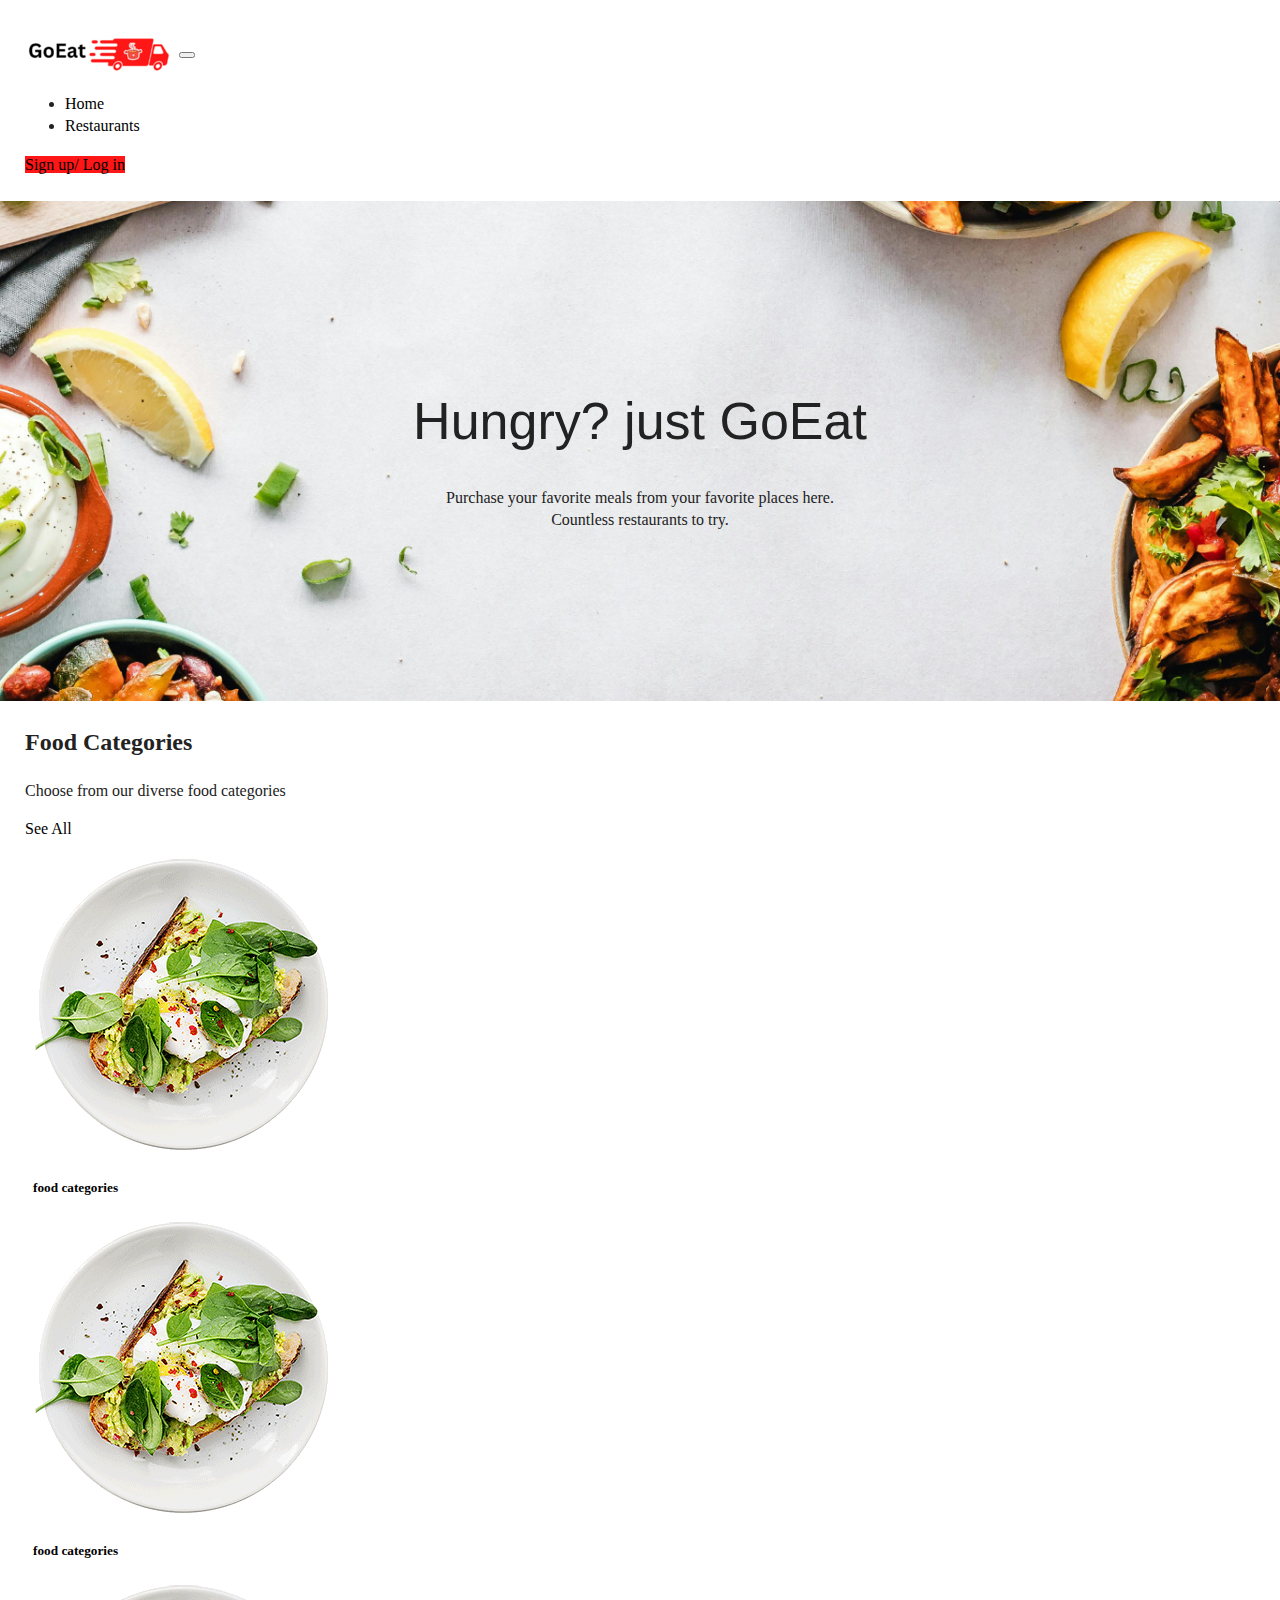
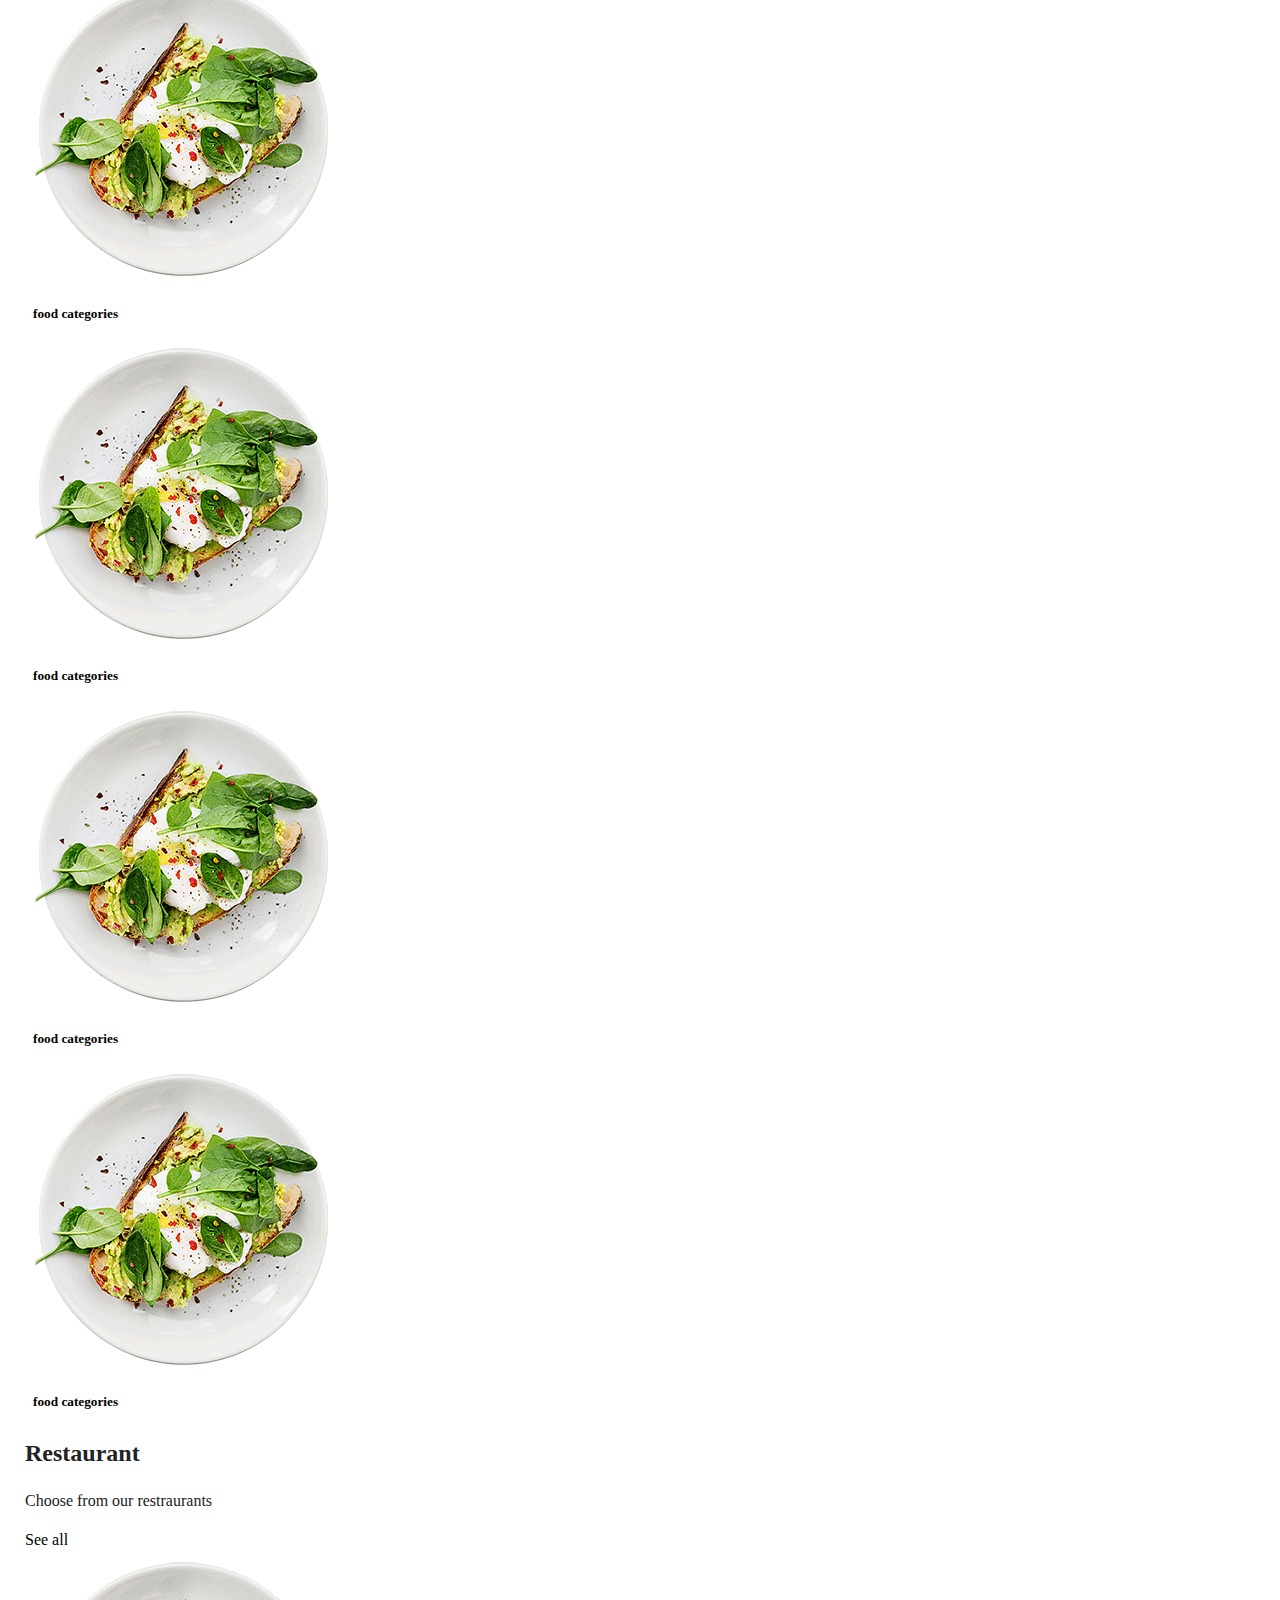
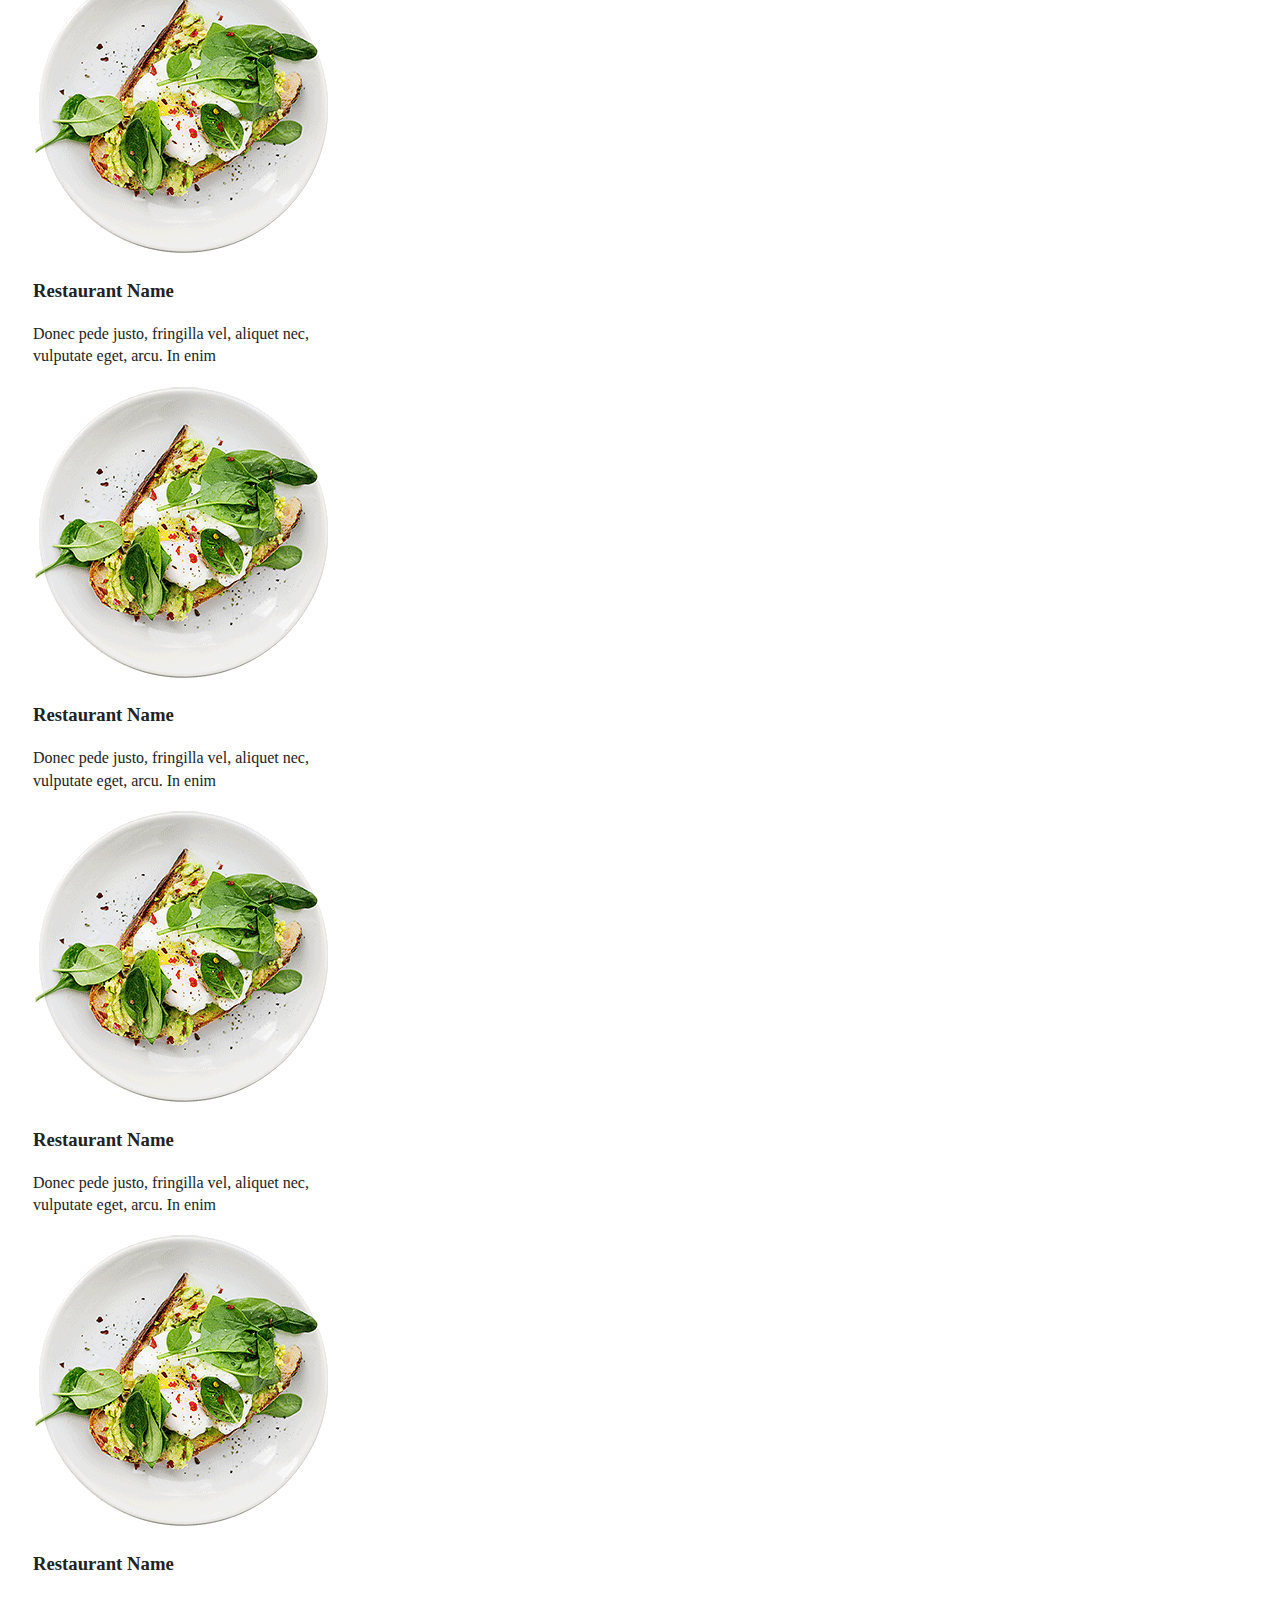
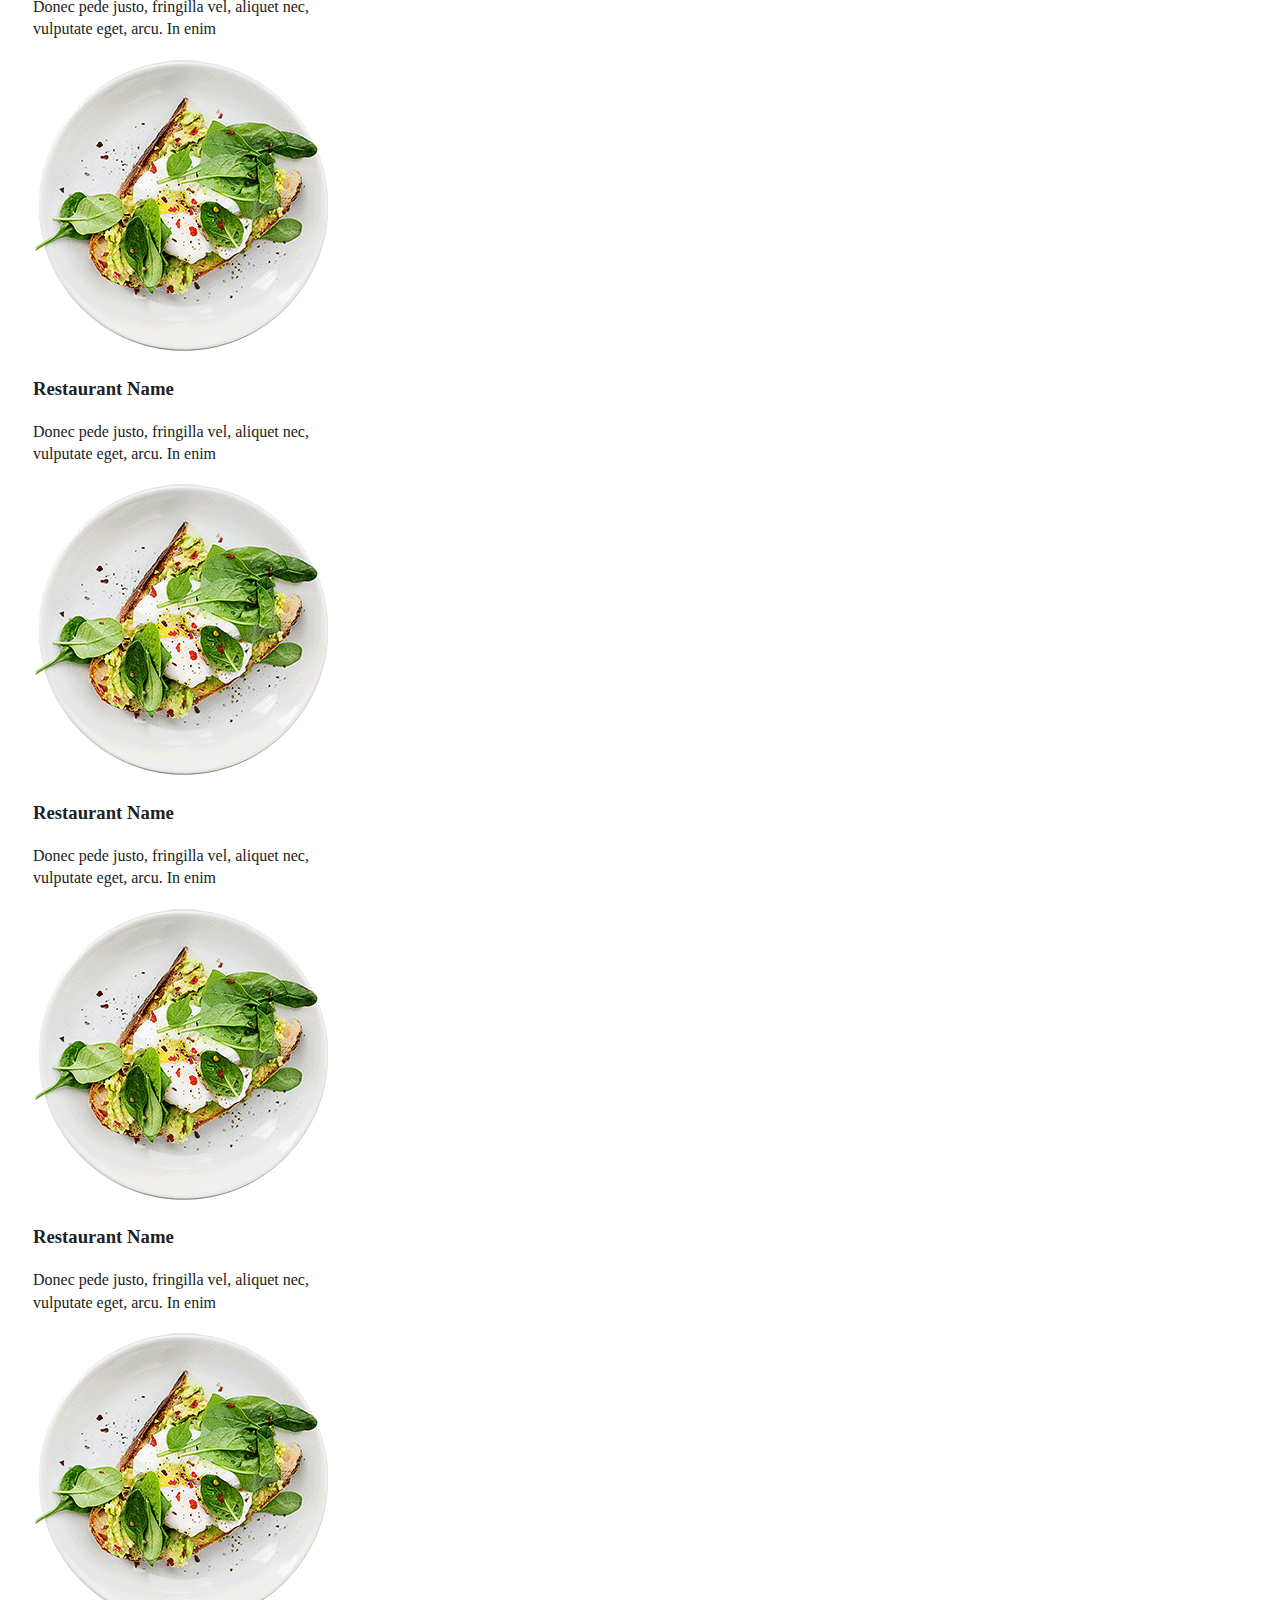
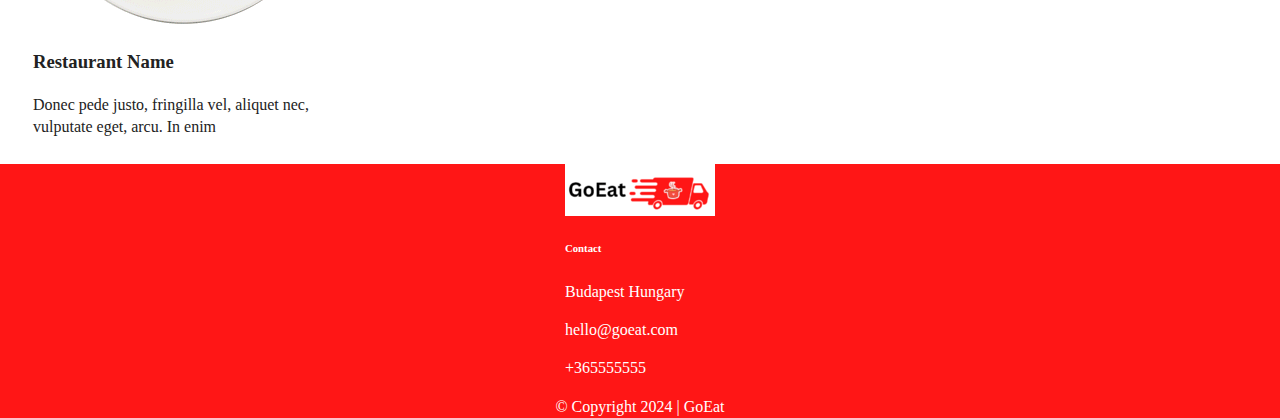
<file: index.html>
<!DOCTYPE html>
<html lang="en">

<head>
  <meta charset="utf-8" />
  <meta name="viewport" content="width=device-width, initial-scale=1" />
  <link href="https://cdn.jsdelivr.net/npm/bootstrap@5.0.2/dist/css/bootstrap.min.css" rel="stylesheet"
    integrity="sha384-EVSTQN3/azprG1Anm3QDgpJLIm9Nao0Yz1ztcQTwFspd3yD65VohhpuuCOmLASjC" crossorigin="anonymous" />
  <title>GoEat</title>
  <link rel="stylesheet" href="https://use.fontawesome.com/releases/v5.5.0/css/all.css"
    integrity="sha384-B4dIYHKNBt8Bc12p+WXckhzcICo0wtJAoU8YZTY5qE0Id1GSseTk6S+L3BlXeVIU" crossorigin="anonymous" />
  <link rel="stylesheet" href="css/normalize.css" />
  <link rel="stylesheet" href="css/main.css" />
</head>

<body>
  <header>
    <div class="content-wrapper">
      <nav class="navbar fixed-top navbar-expand-lg  navbar-expand-md navbar-light bg-white">
        <div class="container-fluid">
          <a class="navbar-brand col-lg-4" href="index.html"><img src="img/goEatLogo.png" alt="goeat logo" /></a>
          
          <button class="navbar-toggler" type="button" data-toggle="collapse" data-target="#navbarSupportedContent"
            aria-controls="navbarSupportedContent" aria-expanded="false" aria-label="Toggle navigation">
            <span class="navbar-toggler-icon"></span>
          </button>

          <div class="collapse navbar-collapse justify-content-between" id="navbarSupportedContent">

            <ul class="navbar-nav col-lg-4">
              <li class="nav-item active">
                <a class="nav-link" href="index.html">Home</a>
              </li>
              <li class="nav-item">
                <a class="nav-link" href="restaurant-list.html">Restaurants</a>
              </li>
            </ul>
            <div class="nav-item justify-content-between">
              <a href="shopping-cart.html" style="color: grey;"> <i class="fa fa-shopping-cart fa-lg"></i></a>
              <a class="btn btn-danger login-button ml-3" href="login.html">Sign up/ Log in</a>
            </div>
          </div>
        </div>
      </nav>
    </div>
  </header>

  <main>
    <section class="hero-area">
      <div class="content-wrapper">
        <h1>Hungry? just GoEat</h1>
        <p style="text-align: center;">Purchase your favorite meals from your favorite places here. <br> Countless
          restaurants to try.</p>
      </div>
    </section>

    <section class="categories">
      <div class="content-wrapper">
        <h2>Food Categories</h2>
        <p>Choose from our diverse food categories</p>
        <p><a href="categories.html">See All</a></p>

        <div class="card-deck container">
          <div class="row">

            <div class="card col-lg-4" style="width: 10rem;">
              <a href="categories-product.html" style="color: black;"> <img
                  src=" img/5f890629d3bcf7f61684affb_food-3.png" alt="" class="card-img-top" />
                <div class="card-body">
                  <h5 class="card-title text-center">food categories</h5>
                </div>
              </a>
            </div>

            <div class="card col-lg-4" style="width: 10rem;">
              <a href="categories-product.html" style="color: black;"> <img
                  src=" img/5f890629d3bcf7f61684affb_food-3.png" alt="food" class="card-img-top" />
                <div class="card-body">
                  <h5 class="card-title text-center">food categories</h5>
                </div>
              </a>
            </div>

            <div class="card col-lg-4" style="width: 10rem;">
              <a href="categories-product.html" style="color: black;"> <img
                  src=" img/5f890629d3bcf7f61684affb_food-3.png" alt="food" class="card-img-top" />
                <div class="card-body">
                  <h5 class="card-title text-center">food categories</h5>
                </div>
              </a>
            </div>

            <div class="card col-lg-4" style="width: 10rem;">
              <a href="categories-product.html" style="color: black;"> <img
                  src=" img/5f890629d3bcf7f61684affb_food-3.png" alt="food" class="card-img-top" />
                <div class="card-body">
                  <h5 class="card-title text-center">food categories</h5>
                </div>
              </a>
            </div>

            <div class="card col-lg-4" style="width: 10rem;">
              <a href="categories-product.html" style="color: black;"> <img
                  src=" img/5f890629d3bcf7f61684affb_food-3.png" alt="food" class="card-img-top" />
                <div class="card-body">
                  <h5 class="card-title text-center">food categories</h5>
                </div>
              </a>
            </div>

            <div class="card col-lg-4" style="width: 10rem;">
              <a href="categories-product.html" style="color: black;"> <img
                  src=" img/5f890629d3bcf7f61684affb_food-3.png" alt="food" class="card-img-top" />
                <div class="card-body">
                  <h5 class="card-title text-center">food categories</h5>
                </div>
              </a>
            </div>

          </div>
        </div>
      </div>
      </div>
    </section>

    <section class="restaurants">
      <div class="content-wrapper">
        <h2>Restaurant</h2>
        <p>Choose from our restraurants</p>
        <a href="restaurants/restaurant-list.html">See all</a>
        <div class="card-deck container mt-3">
          <div class="row">

            <div class="card col-lg-4" style="width: 18rem;">
              <a href=""><img src="img/5f890629d3bcf7f61684affb_food-3.png" alt="" class="card-img-top" /></a>
              <div class="card-body">
                <h3 class="card-title">Restaurant Name</h3>
                <div class="d-flex flex-row justify-content-between mb-2">
                  <div class="text-danger stars mb-2">
                    <i class="fa fa-star"></i>
                    <i class="fa fa-star"></i>
                    <i class="fa fa-star"></i>
                    <i class="fa fa-star"></i>
                  </div>
                  <div class="dollar-sign mb-2">
                    <i class="fa fa-dollar-sign"></i>
                    <i class="fa fa-dollar-sign"></i>
                    <i class="fa fa-dollar-sign"></i>
                    <i class="fa fa-dollar-sign"></i>
                  </div>
                </div>
                <p class="card-text restaurant-description">Donec pede justo, fringilla vel, aliquet nec, vulputate
                  eget, arcu. In enim</p>
              </div>
            </div>

            <div class="card col-lg-4" style="width: 18rem;">
              <a href=""><img src="img/5f890629d3bcf7f61684affb_food-3.png" alt="" class="card-img-top" /></a>
              <div class="card-body">
                <h3 class="card-title">Restaurant Name</h3>
                <div class="d-flex flex-row justify-content-between mb-2">
                  <div class="text-danger stars mb-2">
                    <i class="fa fa-star"></i>
                    <i class="fa fa-star"></i>
                    <i class="fa fa-star"></i>
                    <i class="fa fa-star"></i>
                  </div>
                  <div class="dollar-sign mb-2">
                    <i class="fa fa-dollar-sign"></i>
                    <i class="fa fa-dollar-sign"></i>
                    <i class="fa fa-dollar-sign"></i>
                    <i class="fa fa-dollar-sign"></i>
                  </div>
                </div>
                <p class="card-text restaurant-description">Donec pede justo, fringilla vel, aliquet nec, vulputate
                  eget, arcu. In enim</p>
              </div>
            </div>

            <div class="card col-lg-4" style="width: 18rem;">
              <a href=""><img src="img/5f890629d3bcf7f61684affb_food-3.png" alt="" class="card-img-top" /></a>
              <div class="card-body">
                <h3 class="card-title">Restaurant Name</h3>
                <div class="d-flex flex-row justify-content-between mb-2">
                  <div class="text-danger stars mb-2">
                    <i class="fa fa-star"></i>
                    <i class="fa fa-star"></i>
                    <i class="fa fa-star"></i>
                    <i class="fa fa-star"></i>
                  </div>
                  <div class="dollar-sign mb-2">
                    <i class="fa fa-dollar-sign"></i>
                    <i class="fa fa-dollar-sign"></i>
                    <i class="fa fa-dollar-sign"></i>
                    <i class="fa fa-dollar-sign"></i>
                  </div>
                </div>
                <p class="card-text restaurant-description">Donec pede justo, fringilla vel, aliquet nec, vulputate
                  eget, arcu. In enim</p>
              </div>
            </div>

            <div class="card col-lg-4" style="width: 18rem;">
              <a href=""><img src="img/5f890629d3bcf7f61684affb_food-3.png" alt="" class="card-img-top" /></a>
              <div class="card-body">
                <h3 class="card-title">Restaurant Name</h3>
                <div class="d-flex flex-row justify-content-between mb-2">
                  <div class="text-danger stars mb-2">
                    <i class="fa fa-star"></i>
                    <i class="fa fa-star"></i>
                    <i class="fa fa-star"></i>
                    <i class="fa fa-star"></i>
                  </div>
                  <div class="dollar-sign mb-2">
                    <i class="fa fa-dollar-sign"></i>
                    <i class="fa fa-dollar-sign"></i>
                    <i class="fa fa-dollar-sign"></i>
                    <i class="fa fa-dollar-sign"></i>
                  </div>
                </div>
                <p class="card-text restaurant-description">Donec pede justo, fringilla vel, aliquet nec, vulputate
                  eget, arcu. In enim</p>
              </div>
            </div>

            <div class="card col-lg-4" style="width: 18rem;">
              <a href=""><img src="img/5f890629d3bcf7f61684affb_food-3.png" alt="" class="card-img-top" /></a>
              <div class="card-body">
                <h3 class="card-title">Restaurant Name</h3>
                <div class="d-flex flex-row justify-content-between mb-2">
                  <div class="text-danger stars mb-2">
                    <i class="fa fa-star"></i>
                    <i class="fa fa-star"></i>
                    <i class="fa fa-star"></i>
                    <i class="fa fa-star"></i>
                  </div>
                  <div class="dollar-sign mb-2">
                    <i class="fa fa-dollar-sign"></i>
                    <i class="fa fa-dollar-sign"></i>
                    <i class="fa fa-dollar-sign"></i>
                    <i class="fa fa-dollar-sign"></i>
                  </div>
                </div>
                <p class="card-text restaurant-description">Donec pede justo, fringilla vel, aliquet nec, vulputate
                  eget, arcu. In enim</p>
              </div>
            </div>

            <div class="card col-lg-4" style="width: 18rem;">
              <a href=""><img src="img/5f890629d3bcf7f61684affb_food-3.png" alt="" class="card-img-top" /></a>
              <div class="card-body">
                <h3 class="card-title">Restaurant Name</h3>
                <div class="d-flex flex-row justify-content-between mb-2">
                  <div class="text-danger stars mb-2">
                    <i class="fa fa-star"></i>
                    <i class="fa fa-star"></i>
                    <i class="fa fa-star"></i>
                    <i class="fa fa-star"></i>
                  </div>
                  <div class="dollar-sign mb-2">
                    <i class="fa fa-dollar-sign"></i>
                    <i class="fa fa-dollar-sign"></i>
                    <i class="fa fa-dollar-sign"></i>
                    <i class="fa fa-dollar-sign"></i>
                  </div>
                </div>
                <p class="card-text restaurant-description">Donec pede justo, fringilla vel, aliquet nec, vulputate
                  eget, arcu. In enim</p>
              </div>
            </div>

            <div class="card col-lg-4" style="width: 18rem;">
              <a href=""><img src="img/5f890629d3bcf7f61684affb_food-3.png" alt="" class="card-img-top" /></a>
              <div class="card-body">
                <h3 class="card-title">Restaurant Name</h3>
                <div class="d-flex flex-row justify-content-between mb-2">
                  <div class="text-danger stars mb-2">
                    <i class="fa fa-star"></i>
                    <i class="fa fa-star"></i>
                    <i class="fa fa-star"></i>
                    <i class="fa fa-star"></i>
                  </div>
                  <div class="dollar-sign mb-2">
                    <i class="fa fa-dollar-sign"></i>
                    <i class="fa fa-dollar-sign"></i>
                    <i class="fa fa-dollar-sign"></i>
                    <i class="fa fa-dollar-sign"></i>
                  </div>
                </div>
                <p class="card-text restaurant-description">Donec pede justo, fringilla vel, aliquet nec, vulputate
                  eget, arcu. In enim</p>
              </div>
            </div>

            <div class="card col-lg-4" style="width: 18rem;">
              <a href=""><img src="img/5f890629d3bcf7f61684affb_food-3.png" alt="" class="card-img-top" /></a>
              <div class="card-body">
                <h3 class="card-title">Restaurant Name</h3>
                <div class="d-flex flex-row justify-content-between mb-2">
                  <div class="text-danger stars mb-2">
                    <i class="fa fa-star"></i>
                    <i class="fa fa-star"></i>
                    <i class="fa fa-star"></i>
                    <i class="fa fa-star"></i>
                  </div>
                  <div class="dollar-sign mb-2">
                    <i class="fa fa-dollar-sign"></i>
                    <i class="fa fa-dollar-sign"></i>
                    <i class="fa fa-dollar-sign"></i>
                    <i class="fa fa-dollar-sign"></i>
                  </div>
                </div>
                <p class="card-text restaurant-description">Donec pede justo, fringilla vel, aliquet nec, vulputate
                  eget, arcu. In enim</p>
              </div>
            </div>

          </div>
        </div>
      </div>
    </section>
  </main>

  <footer class="text-center text-lg-start">

    <section class="contact">
      <div class="container text-center p-4">
        <div class="row mt-3">
          <div class="mx-auto mb-4">
            <img src="img/goEatLogo.png" alt="goeat logo">
          </div>
          <div class="mx-auto mb-md-0 mb-4">
            <h6 class="text-uppercase fw-bold mb-4">Contact</h6>
            <p><i class="fas fa-home me-3"></i>Budapest Hungary</p>
            <p><i class="fas fa-envelope me-3"></i>hello@goeat.com</p>
            <p><i class="fas fa-phone me-3"></i> +365555555</p>
          </div>
        </div>
      </div>
    </section>
    <section class=" social-media mb-4">
      <a class="btn btn-outline btn-floating m-1" href="#!" role="button"><i class="fab fa-facebook-f"
          style="color: white;"></i></a>

      <a class="btn btn-outline btn-floating m-1" href="#!" role="button"><i class="fab fa-instagram"
          style="color: white;"></i></a>

      <a class="btn btn-outline btn-floating m-1" href="#!" role="button"><i class="fab fa-linkedin-in"
          style="color: white;"></i></a>
    </section>

    <div class="copyright text-center p-4">
      © Copyright 2024 | GoEat
    </div>

  </footer>

  <script src="https://code.jquery.com/jquery-3.2.1.slim.min.js"
    integrity="sha384-KJ3o2DKtIkvYIK3UENzmM7KCkRr/rE9/Qpg6aAZGJwFDMVNA/GpGFF93hXpG5KkN"
    crossorigin="anonymous"></script>
  <script src="https://cdn.jsdelivr.net/npm/popper.js@1.12.9/dist/umd/popper.min.js"
    integrity="sha384-ApNbgh9B+Y1QKtv3Rn7W3mgPxhU9K/ScQsAP7hUibX39j7fakFPskvXusvfa0b4Q"
    crossorigin="anonymous"></script>
  <script src="https://cdn.jsdelivr.net/npm/bootstrap@4.0.0/dist/js/bootstrap.min.js"
    integrity="sha384-JZR6Spejh4U02d8jOt6vLEHfe/JQGiRRSQQxSfFWpi1MquVdAyjUar5+76PVCmYl"
    crossorigin="anonymous"></script>

</body>

</html>
</file>
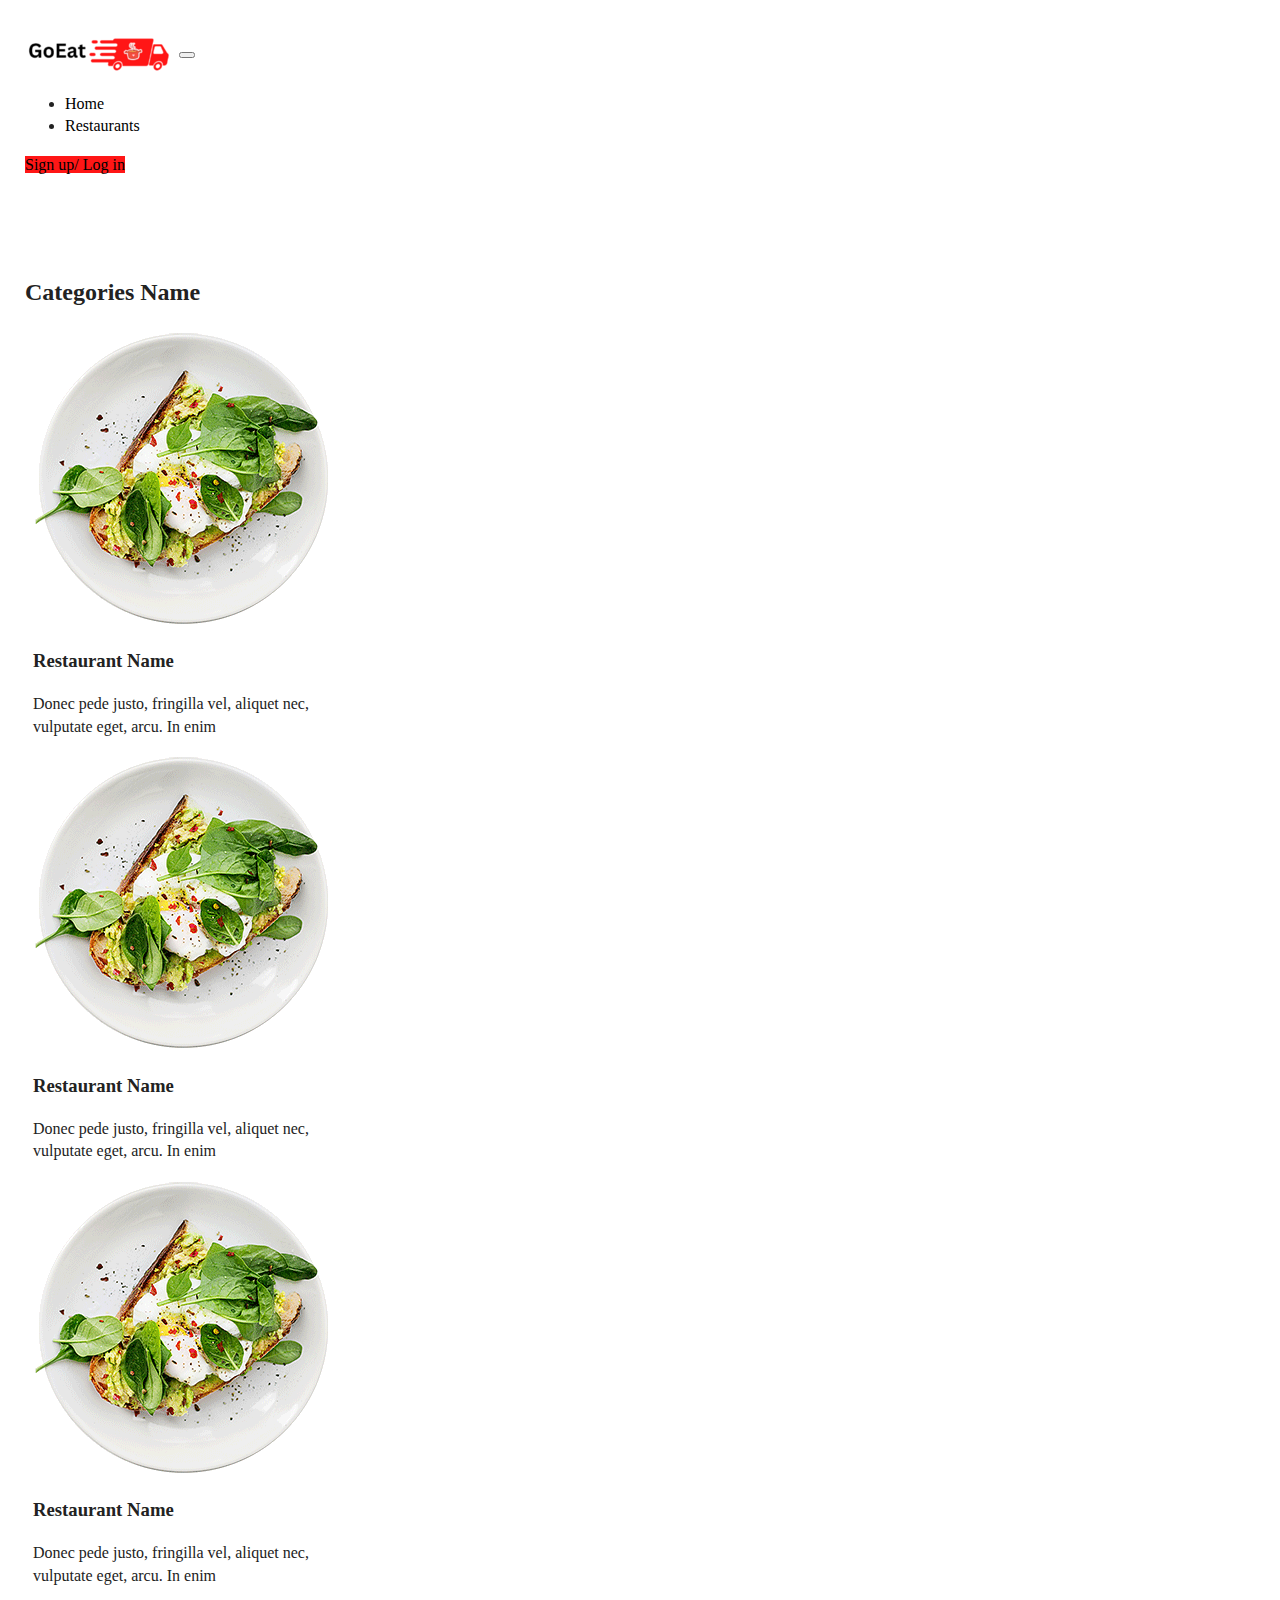
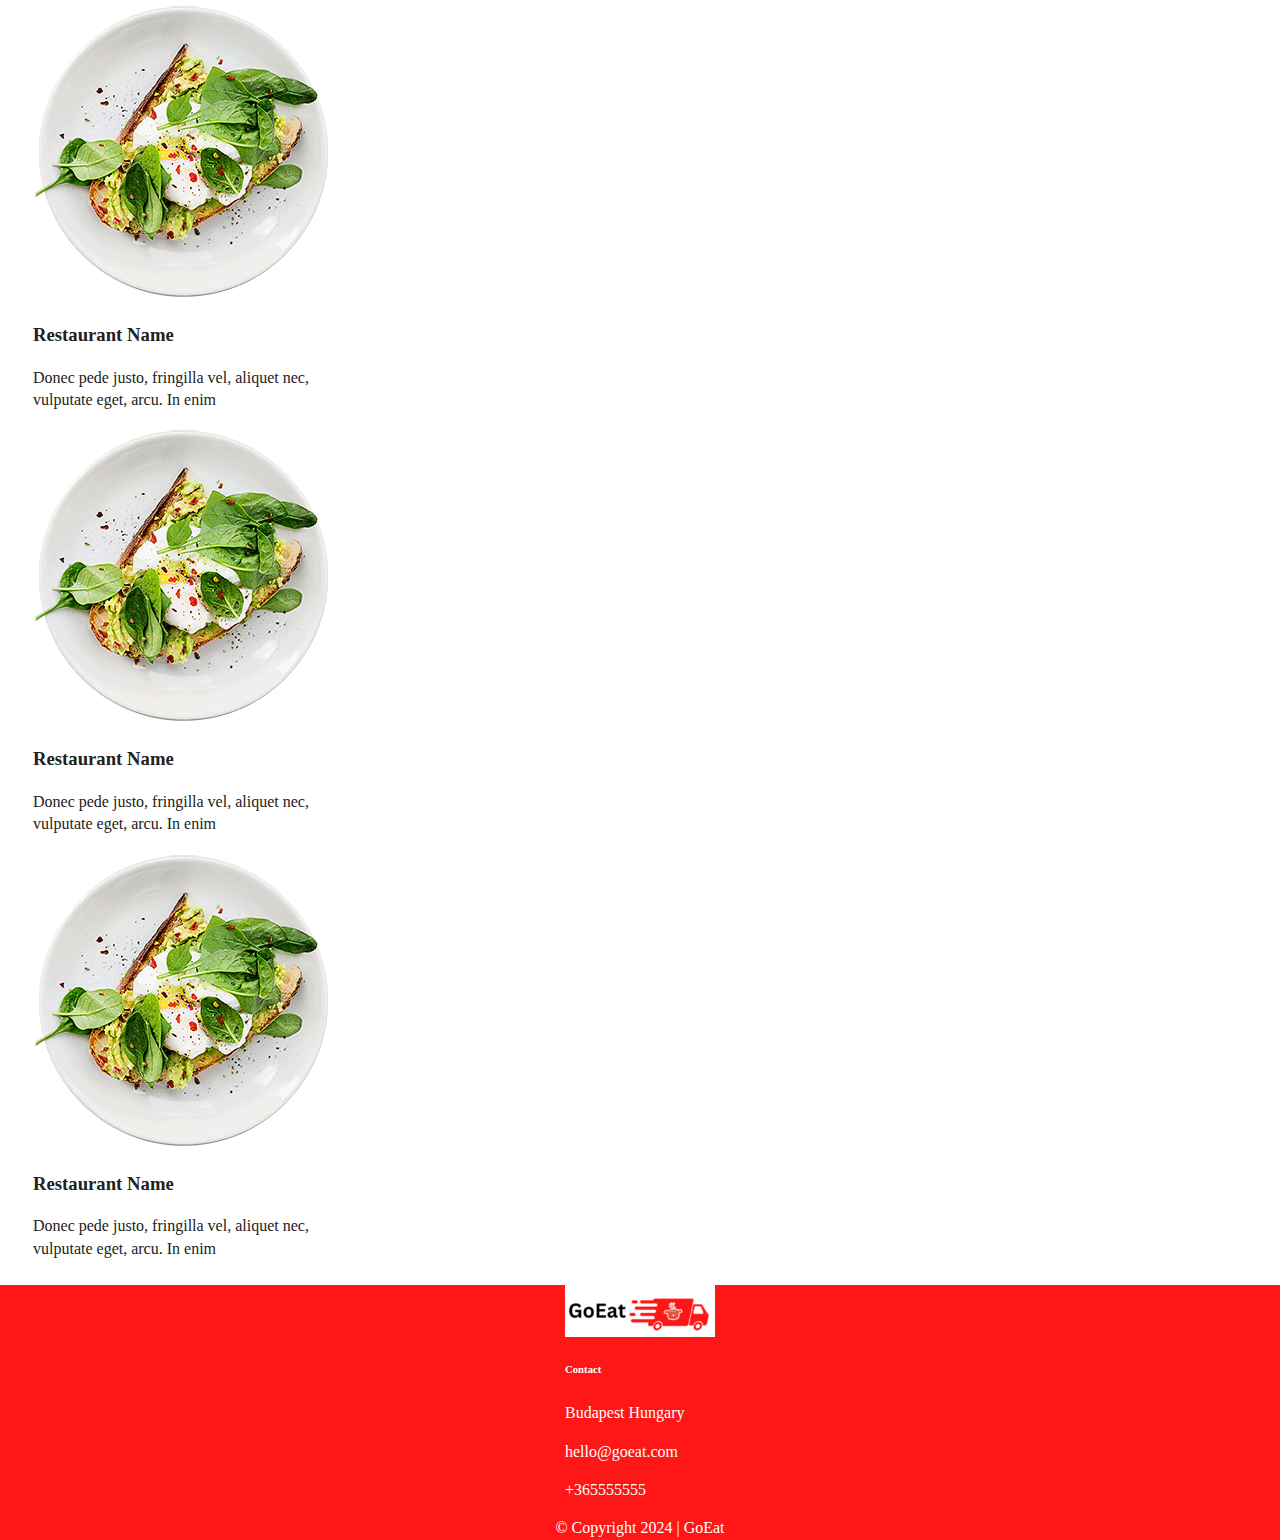
<file: categories-product.html>
<!DOCTYPE html>
<html lang="en">
  <head>
    <meta charset="utf-8" />
    <meta name="viewport" content="width=device-width, initial-scale=1" />
    <link
      href="https://cdn.jsdelivr.net/npm/bootstrap@5.0.2/dist/css/bootstrap.min.css"
      rel="stylesheet"
      integrity="sha384-EVSTQN3/azprG1Anm3QDgpJLIm9Nao0Yz1ztcQTwFspd3yD65VohhpuuCOmLASjC"
      crossorigin="anonymous"
    />
    <title>GoEat</title>
    <link
      rel="stylesheet"
      href="https://use.fontawesome.com/releases/v5.5.0/css/all.css"
      integrity="sha384-B4dIYHKNBt8Bc12p+WXckhzcICo0wtJAoU8YZTY5qE0Id1GSseTk6S+L3BlXeVIU"
      crossorigin="anonymous"
    />
    <link rel="stylesheet" href="css/normalize.css" />
    <link rel="stylesheet" href="css/main.css" />
  </head>

  <body>
    <header>
      <div class="content-wrapper">
        <nav
          class="navbar fixed-top navbar-expand-lg navbar-expand-md navbar-light bg-white"
        >
          <div class="container-fluid">
            <a class="navbar-brand col-lg-4" href="index.html"
              ><img src="img/goEatLogo.png" alt="goeat logo"
            /></a>

            <button
              class="navbar-toggler"
              type="button"
              data-toggle="collapse"
              data-target="#navbarSupportedContent"
              aria-controls="navbarSupportedContent"
              aria-expanded="false"
              aria-label="Toggle navigation"
            >
              <span class="navbar-toggler-icon"></span>
            </button>

            <div
              class="collapse navbar-collapse justify-content-between"
              id="navbarSupportedContent"
            >
              <ul class="navbar-nav col-lg-4">
                <li class="nav-item active">
                  <a class="nav-link" href="index.html">Home</a>
                </li>
                <li class="nav-item">
                  <a class="nav-link" href="restaurant-list.html"
                    >Restaurants</a
                  >
                </li>
              </ul>
              <div class="nav-item justify-content-between">
                <a href="../orders/shopping-cart.html" style="color: grey">
                  <i class="fa fa-shopping-cart fa-lg"></i
                ></a>
                <a class="btn btn-danger login-button ml-3" href="login.html"
                  >Sign up/ Log in</a
                >
              </div>
            </div>
          </div>
        </nav>
      </div>
    </header>

    <main>
      <section class="categories-product" style="margin-top: 100px">
        <div class="content-wrapper">
          <h2>Categories Name</h2>
          <div class="card-deck container mt-3">
            <div class="row">
              <div class="card col-lg-4" style="width: 20rem">
                <a href=""
                  ><img
                    src="img/5f890629d3bcf7f61684affb_food-3.png"
                    alt="food"
                    class="card-img-top"
                /></a>
                <div class="card-body">
                  <h3 class="card-title">Restaurant Name</h3>
                  <div class="d-flex flex-row justify-content-between mb-2">
                    <div class="text-danger stars mb-2">
                      <i class="fa fa-star"></i>
                      <i class="fa fa-star"></i>
                      <i class="fa fa-star"></i>
                      <i class="fa fa-star"></i>
                    </div>
                    <div class="dollar-sign mb-2">
                      <i class="fa fa-dollar-sign"></i>
                      <i class="fa fa-dollar-sign"></i>
                      <i class="fa fa-dollar-sign"></i>
                      <i class="fa fa-dollar-sign"></i>
                    </div>
                  </div>
                  <p class="card-text restaurant-description">
                    Donec pede justo, fringilla vel, aliquet nec, vulputate
                    eget, arcu. In enim
                  </p>
                </div>
              </div>

              <div class="card col-lg-4" style="width: 20rem">
                <a href=""
                  ><img
                    src="img/5f890629d3bcf7f61684affb_food-3.png"
                    alt="food"
                    class="card-img-top"
                /></a>
                <div class="card-body">
                  <h3 class="card-title">Restaurant Name</h3>
                  <div class="d-flex flex-row justify-content-between mb-2">
                    <div class="text-danger stars mb-2">
                      <i class="fa fa-star"></i>
                      <i class="fa fa-star"></i>
                      <i class="fa fa-star"></i>
                      <i class="fa fa-star"></i>
                    </div>
                    <div class="dollar-sign mb-2">
                      <i class="fa fa-dollar-sign"></i>
                      <i class="fa fa-dollar-sign"></i>
                      <i class="fa fa-dollar-sign"></i>
                      <i class="fa fa-dollar-sign"></i>
                    </div>
                  </div>
                  <p class="card-text restaurant-description">
                    Donec pede justo, fringilla vel, aliquet nec, vulputate
                    eget, arcu. In enim
                  </p>
                </div>
              </div>

              <div class="card col-lg-4" style="width: 20rem">
                <a href=""
                  ><img
                    src="img/5f890629d3bcf7f61684affb_food-3.png"
                    alt="food"
                    class="card-img-top"
                /></a>
                <div class="card-body">
                  <h3 class="card-title">Restaurant Name</h3>
                  <div class="d-flex flex-row justify-content-between mb-2">
                    <div class="text-danger stars mb-2">
                      <i class="fa fa-star"></i>
                      <i class="fa fa-star"></i>
                      <i class="fa fa-star"></i>
                      <i class="fa fa-star"></i>
                    </div>
                    <div class="dollar-sign mb-2">
                      <i class="fa fa-dollar-sign"></i>
                      <i class="fa fa-dollar-sign"></i>
                      <i class="fa fa-dollar-sign"></i>
                      <i class="fa fa-dollar-sign"></i>
                    </div>
                  </div>
                  <p class="card-text restaurant-description">
                    Donec pede justo, fringilla vel, aliquet nec, vulputate
                    eget, arcu. In enim
                  </p>
                </div>
              </div>

              <div class="card col-lg-4" style="width: 20rem">
                <a href=""
                  ><img
                    src="img/5f890629d3bcf7f61684affb_food-3.png"
                    alt="food"
                    class="card-img-top"
                /></a>
                <div class="card-body">
                  <h3 class="card-title">Restaurant Name</h3>
                  <div class="d-flex flex-row justify-content-between mb-2">
                    <div class="text-danger stars mb-2">
                      <i class="fa fa-star"></i>
                      <i class="fa fa-star"></i>
                      <i class="fa fa-star"></i>
                      <i class="fa fa-star"></i>
                    </div>
                    <div class="dollar-sign mb-2">
                      <i class="fa fa-dollar-sign"></i>
                      <i class="fa fa-dollar-sign"></i>
                      <i class="fa fa-dollar-sign"></i>
                      <i class="fa fa-dollar-sign"></i>
                    </div>
                  </div>
                  <p class="card-text restaurant-description">
                    Donec pede justo, fringilla vel, aliquet nec, vulputate
                    eget, arcu. In enim
                  </p>
                </div>
              </div>

              <div class="card col-lg-4" style="width: 20rem">
                <a href=""
                  ><img
                    src="img/5f890629d3bcf7f61684affb_food-3.png"
                    alt="food"
                    class="card-img-top"
                /></a>
                <div class="card-body">
                  <h3 class="card-title">Restaurant Name</h3>
                  <div class="d-flex flex-row justify-content-between mb-2">
                    <div class="text-danger stars mb-2">
                      <i class="fa fa-star"></i>
                      <i class="fa fa-star"></i>
                      <i class="fa fa-star"></i>
                      <i class="fa fa-star"></i>
                    </div>
                    <div class="dollar-sign mb-2">
                      <i class="fa fa-dollar-sign"></i>
                      <i class="fa fa-dollar-sign"></i>
                      <i class="fa fa-dollar-sign"></i>
                      <i class="fa fa-dollar-sign"></i>
                    </div>
                  </div>
                  <p class="card-text restaurant-description">
                    Donec pede justo, fringilla vel, aliquet nec, vulputate
                    eget, arcu. In enim
                  </p>
                </div>
              </div>

              <div class="card col-lg-4" style="width: 20rem">
                <a href=""
                  ><img
                    src="img/5f890629d3bcf7f61684affb_food-3.png"
                    alt="food"
                    class="card-img-top"
                /></a>
                <div class="card-body">
                  <h3 class="card-title">Restaurant Name</h3>
                  <div class="d-flex flex-row justify-content-between mb-2">
                    <div class="text-danger stars mb-2">
                      <i class="fa fa-star"></i>
                      <i class="fa fa-star"></i>
                      <i class="fa fa-star"></i>
                      <i class="fa fa-star"></i>
                    </div>
                    <div class="dollar-sign mb-2">
                      <i class="fa fa-dollar-sign"></i>
                      <i class="fa fa-dollar-sign"></i>
                      <i class="fa fa-dollar-sign"></i>
                      <i class="fa fa-dollar-sign"></i>
                    </div>
                  </div>
                  <p class="card-text restaurant-description">
                    Donec pede justo, fringilla vel, aliquet nec, vulputate
                    eget, arcu. In enim
                  </p>
                </div>
              </div>
            </div>
          </div>
        </div>
      </section>
    </main>

    <footer class="text-center text-lg-start">
      <section class="contact">
        <div class="container text-center p-4">
          <div class="row mt-3">
            <div class="mx-auto mb-4">
              <img src="img/goEatLogo.png" alt="goeat logo" />
            </div>
            <div class="mx-auto mb-md-0 mb-4">
              <h6 class="text-uppercase fw-bold mb-4">Contact</h6>
              <p><i class="fas fa-home me-3"></i>Budapest Hungary</p>
              <p><i class="fas fa-envelope me-3"></i>hello@goeat.com</p>
              <p><i class="fas fa-phone me-3"></i> +365555555</p>
            </div>
          </div>
        </div>
      </section>
      <section class="social-media mb-4">
        <a class="btn btn-outline btn-floating m-1" href="#!" role="button"
          ><i class="fab fa-facebook-f" style="color: white"></i
        ></a>

        <a class="btn btn-outline btn-floating m-1" href="#!" role="button"
          ><i class="fab fa-instagram" style="color: white"></i
        ></a>

        <a class="btn btn-outline btn-floating m-1" href="#!" role="button"
          ><i class="fab fa-linkedin-in" style="color: white"></i
        ></a>
      </section>

      <div class="copyright text-center p-4">© Copyright 2024 | GoEat</div>
    </footer>

    <script
      src="https://code.jquery.com/jquery-3.2.1.slim.min.js"
      integrity="sha384-KJ3o2DKtIkvYIK3UENzmM7KCkRr/rE9/Qpg6aAZGJwFDMVNA/GpGFF93hXpG5KkN"
      crossorigin="anonymous"
    ></script>
    <script
      src="https://cdn.jsdelivr.net/npm/popper.js@1.12.9/dist/umd/popper.min.js"
      integrity="sha384-ApNbgh9B+Y1QKtv3Rn7W3mgPxhU9K/ScQsAP7hUibX39j7fakFPskvXusvfa0b4Q"
      crossorigin="anonymous"
    ></script>
    <script
      src="https://cdn.jsdelivr.net/npm/bootstrap@4.0.0/dist/js/bootstrap.min.js"
      integrity="sha384-JZR6Spejh4U02d8jOt6vLEHfe/JQGiRRSQQxSfFWpi1MquVdAyjUar5+76PVCmYl"
      crossorigin="anonymous"
    ></script>
  </body>
</html>
</file>
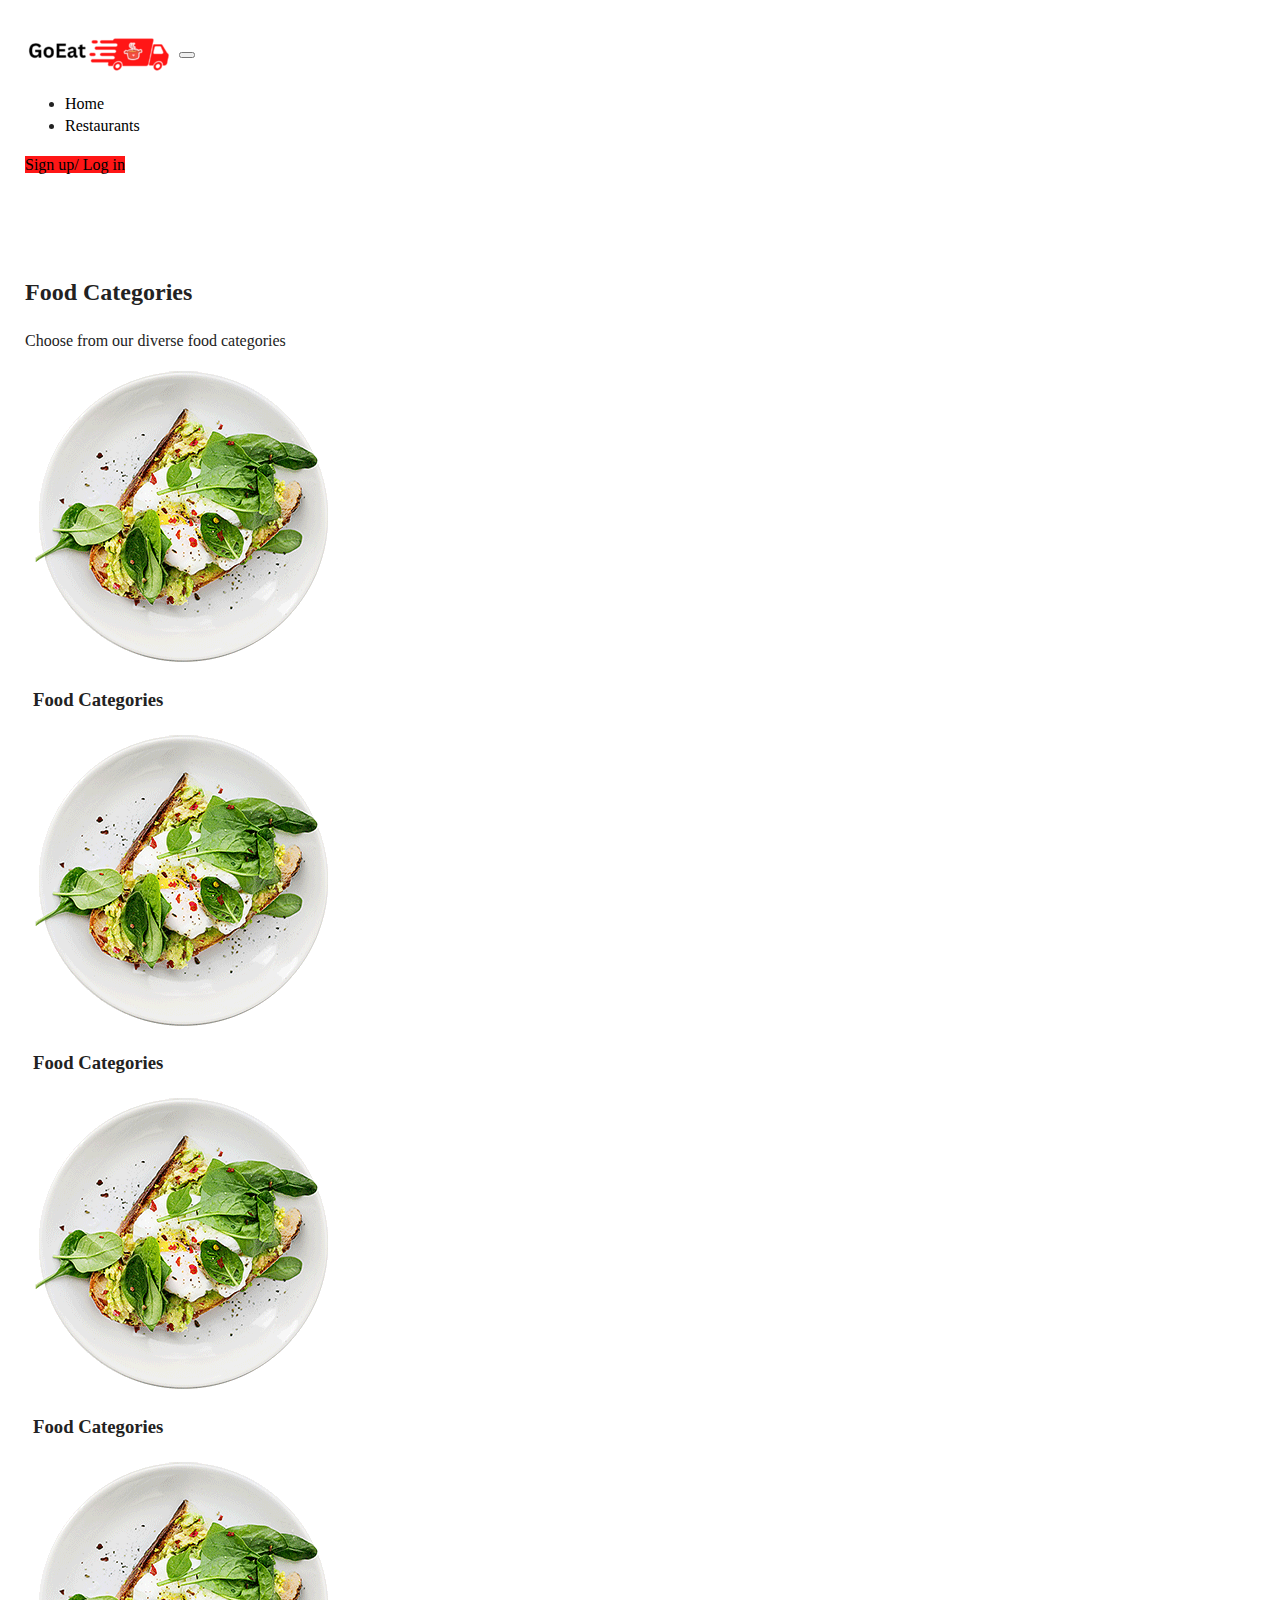
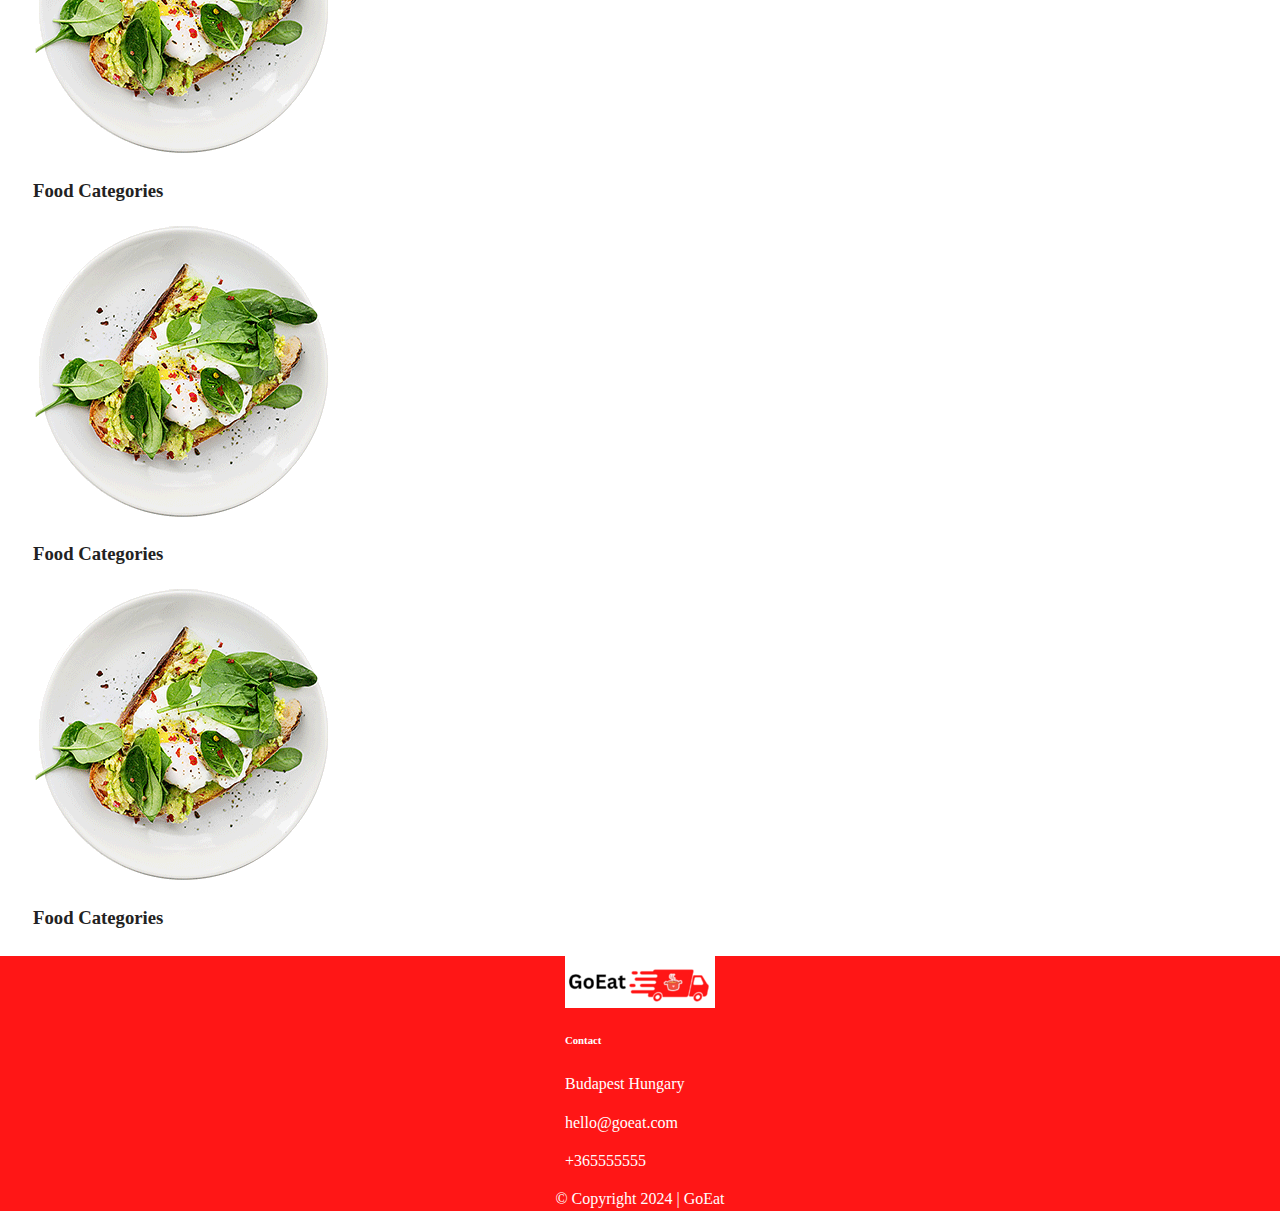
<file: categories.html>
<!DOCTYPE html>
<html lang="en">

<head>
  <meta charset="utf-8" />
  <meta name="viewport" content="width=device-width, initial-scale=1" />
  <link href="https://cdn.jsdelivr.net/npm/bootstrap@5.0.2/dist/css/bootstrap.min.css" rel="stylesheet"
    integrity="sha384-EVSTQN3/azprG1Anm3QDgpJLIm9Nao0Yz1ztcQTwFspd3yD65VohhpuuCOmLASjC" crossorigin="anonymous" />
  <title>GoEat</title>
  <link rel="stylesheet" href="https://use.fontawesome.com/releases/v5.5.0/css/all.css"
    integrity="sha384-B4dIYHKNBt8Bc12p+WXckhzcICo0wtJAoU8YZTY5qE0Id1GSseTk6S+L3BlXeVIU" crossorigin="anonymous" />
  <link rel="stylesheet" href="css/normalize.css" />
  <link rel="stylesheet" href="css/main.css" />
</head>

<body>
  <header>
    <div class="content-wrapper">
      <nav class="navbar fixed-top navbar-expand-lg  navbar-expand-md navbar-light bg-white">
        <div class="container-fluid">
          <a class="navbar-brand col-lg-4" href="index.html"><img src="img/goEatLogo.png" alt="goeat logo" /></a>

          <button class="navbar-toggler" type="button" data-toggle="collapse" data-target="#navbarSupportedContent"
            aria-controls="navbarSupportedContent" aria-expanded="false" aria-label="Toggle navigation">
            <span class="navbar-toggler-icon"></span>
          </button>

          <div class="collapse navbar-collapse justify-content-between" id="navbarSupportedContent">

            <ul class="navbar-nav col-lg-4">
              <li class="nav-item active">
                <a class="nav-link" href="index.html">Home</a>
              </li>
              <li class="nav-item">
                <a class="nav-link" href="restaurant-list.html">Restaurants</a>
              </li>
            </ul>
            <div class="nav-item justify-content-between">
              <a href="shopping-cart.html" style="color: grey;"> <i class="fa fa-shopping-cart fa-lg"></i></a>
              <a class="btn btn-danger login-button ml-3" href="login.html">Sign up/ Log in</a>
            </div>
          </div>
        </div>
      </nav>
    </div>
  </header>

  <main>
    <section class="categories" style="margin-top: 100px;">
      <div class="content-wrapper">
        <h2>Food Categories</h2>
        <p>Choose from our diverse food categories</p>
        <div class="card-deck container">
          <div class="row">
            <div class="card col-lg-4" style="width: 15rem;">
              <a href=""><img src="img/5f890629d3bcf7f61684affb_food-3.png" alt="" class="card-img-top" /></a>
              <div class="card-body">
                <h3 class="card-title text-center">Food Categories<h3>
              </div>
            </div>
            <div class="card col-lg-4" style="width: 15rem;">
              <a href=""><img src="img/5f890629d3bcf7f61684affb_food-3.png" alt="" class="card-img-top" /></a>
              <div class="card-body">
                <h3 class="card-title text-center">Food Categories</h3>
              </div>
            </div>
            <div class="card col-lg-4" style="width: 15rem;">
              <a href=""><img src="img/5f890629d3bcf7f61684affb_food-3.png" alt="" class="card-img-top" /></a>
              <div class="card-body">
                <h3 class="card-title text-center">Food Categories</h3>
              </div>
            </div>

            <div class="card col-lg-4" style="width: 15rem;">
              <a href=""><img src="img/5f890629d3bcf7f61684affb_food-3.png" alt="" class="card-img-top" /></a>
              <div class="card-body">
                <h3 class="card-title text-center">Food Categories</h3>
              </div>
            </div>
            <div class="card col-lg-4" style="width: 15rem;">
              <a href=""><img src="img/5f890629d3bcf7f61684affb_food-3.png" alt="" class="card-img-top" /></a>
              <div class="card-body">
                <h3 class="card-title text-center">Food Categories</h3>
              </div>
            </div>
            <div class="card col-lg-4" style="width: 15rem;">
              <a href=""><img src="img/5f890629d3bcf7f61684affb_food-3.png" alt="" class="card-img-top" /></a>
              <div class="card-body">
                <h3 class="card-title text-center">Food Categories</h3>
              </div>
            </div>
          </div>
        </div>
      </div>


      </div>
    </section>
  </main>

  <footer class="text-center text-lg-start">

    <section class="contact">
      <div class="container text-center p-4">
        <div class="row mt-3">
          <div class="mx-auto mb-4">
            <img src="img/goEatLogo.png" alt="goeat logo">
          </div>
          <div class="mx-auto mb-md-0 mb-4">
            <h6 class="text-uppercase fw-bold mb-4">Contact</h6>
            <p><i class="fas fa-home me-3"></i>Budapest Hungary</p>
            <p><i class="fas fa-envelope me-3"></i>hello@goeat.com</p>
            <p><i class="fas fa-phone me-3"></i> +365555555</p>
          </div>
        </div>
      </div>
    </section>
    <section class=" social-media mb-4">
      <a class="btn btn-outline btn-floating m-1" href="#!" role="button"><i class="fab fa-facebook-f"
          style="color: white;"></i></a>

      <a class="btn btn-outline btn-floating m-1" href="#!" role="button"><i class="fab fa-instagram"
          style="color: white;"></i></a>

      <a class="btn btn-outline btn-floating m-1" href="#!" role="button"><i class="fab fa-linkedin-in"
          style="color: white;"></i></a>
    </section>

    <div class="copyright text-center p-4">
      © Copyright 2024 | GoEat
    </div>

  </footer>

  <script src="https://code.jquery.com/jquery-3.2.1.slim.min.js"
    integrity="sha384-KJ3o2DKtIkvYIK3UENzmM7KCkRr/rE9/Qpg6aAZGJwFDMVNA/GpGFF93hXpG5KkN"
    crossorigin="anonymous"></script>
  <script src="https://cdn.jsdelivr.net/npm/popper.js@1.12.9/dist/umd/popper.min.js"
    integrity="sha384-ApNbgh9B+Y1QKtv3Rn7W3mgPxhU9K/ScQsAP7hUibX39j7fakFPskvXusvfa0b4Q"
    crossorigin="anonymous"></script>
  <script src="https://cdn.jsdelivr.net/npm/bootstrap@4.0.0/dist/js/bootstrap.min.js"
    integrity="sha384-JZR6Spejh4U02d8jOt6vLEHfe/JQGiRRSQQxSfFWpi1MquVdAyjUar5+76PVCmYl"
    crossorigin="anonymous"></script>

</body>

</html>
</file>
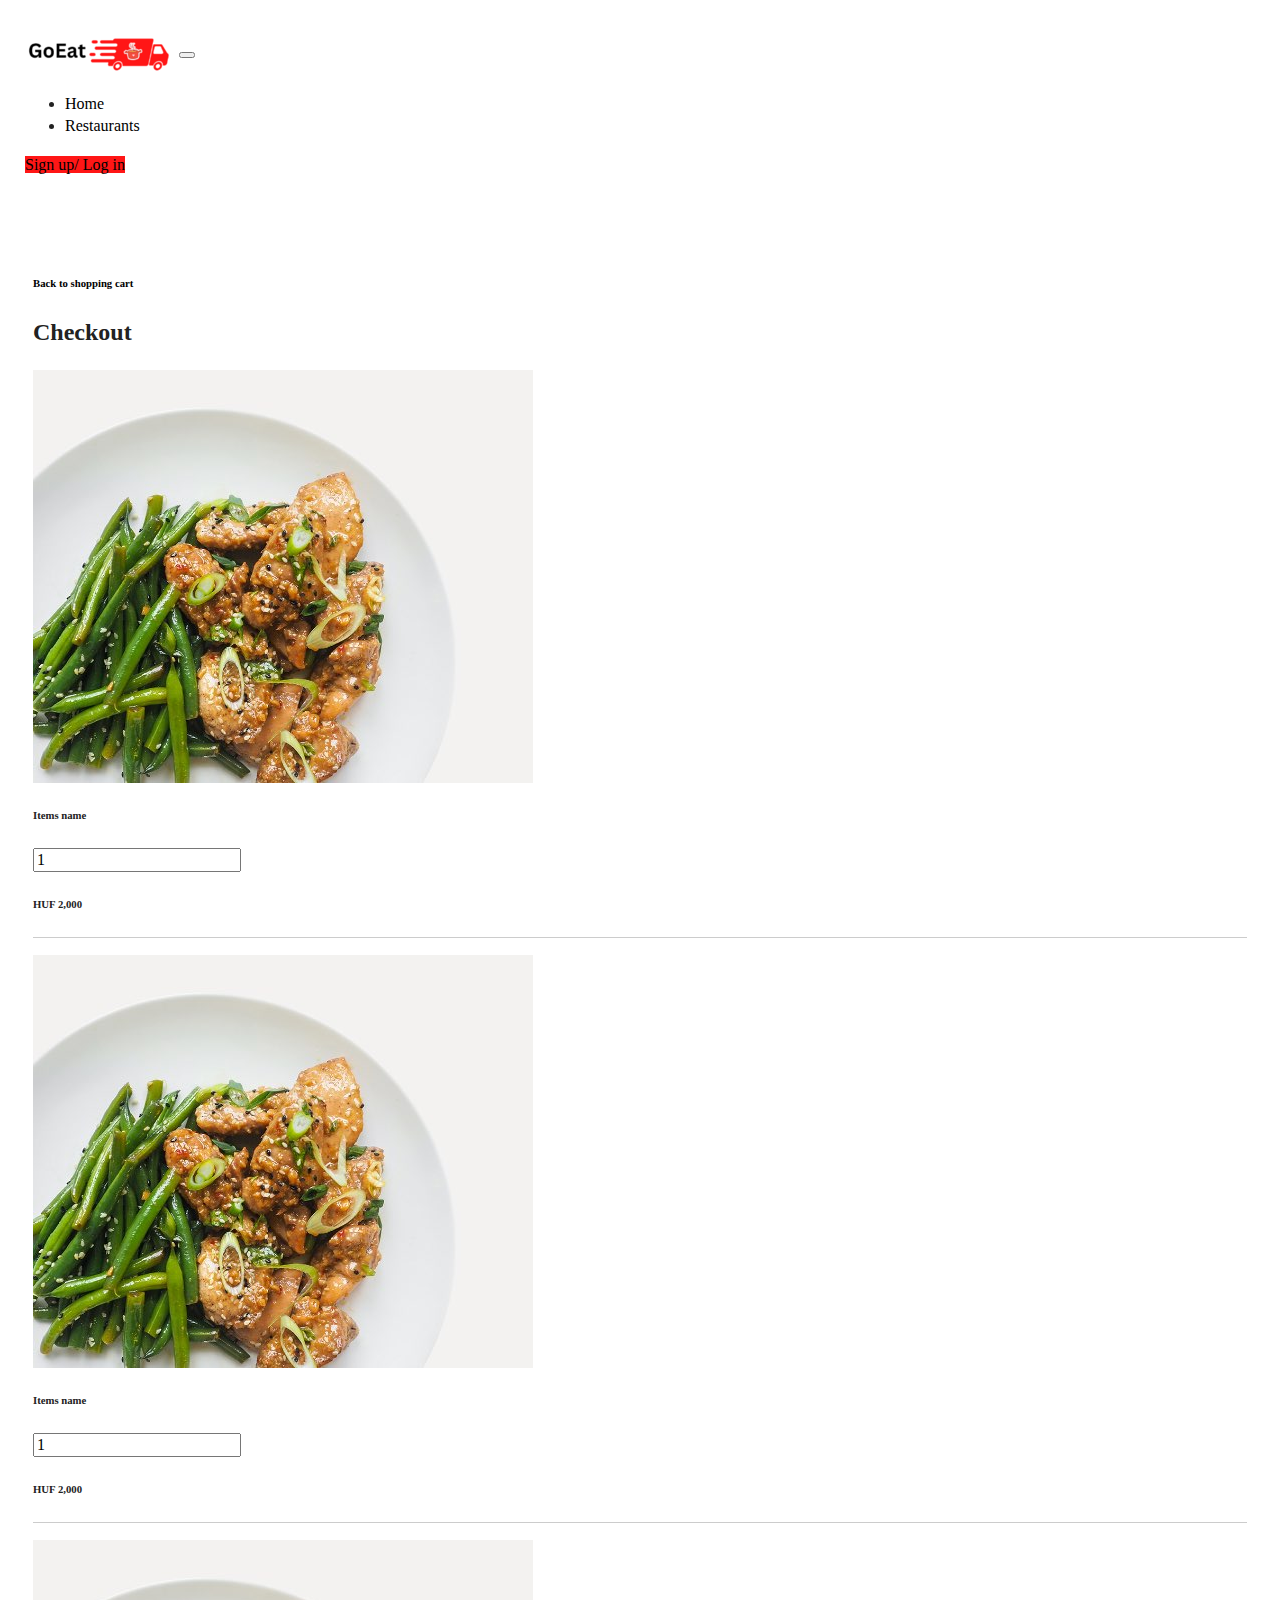
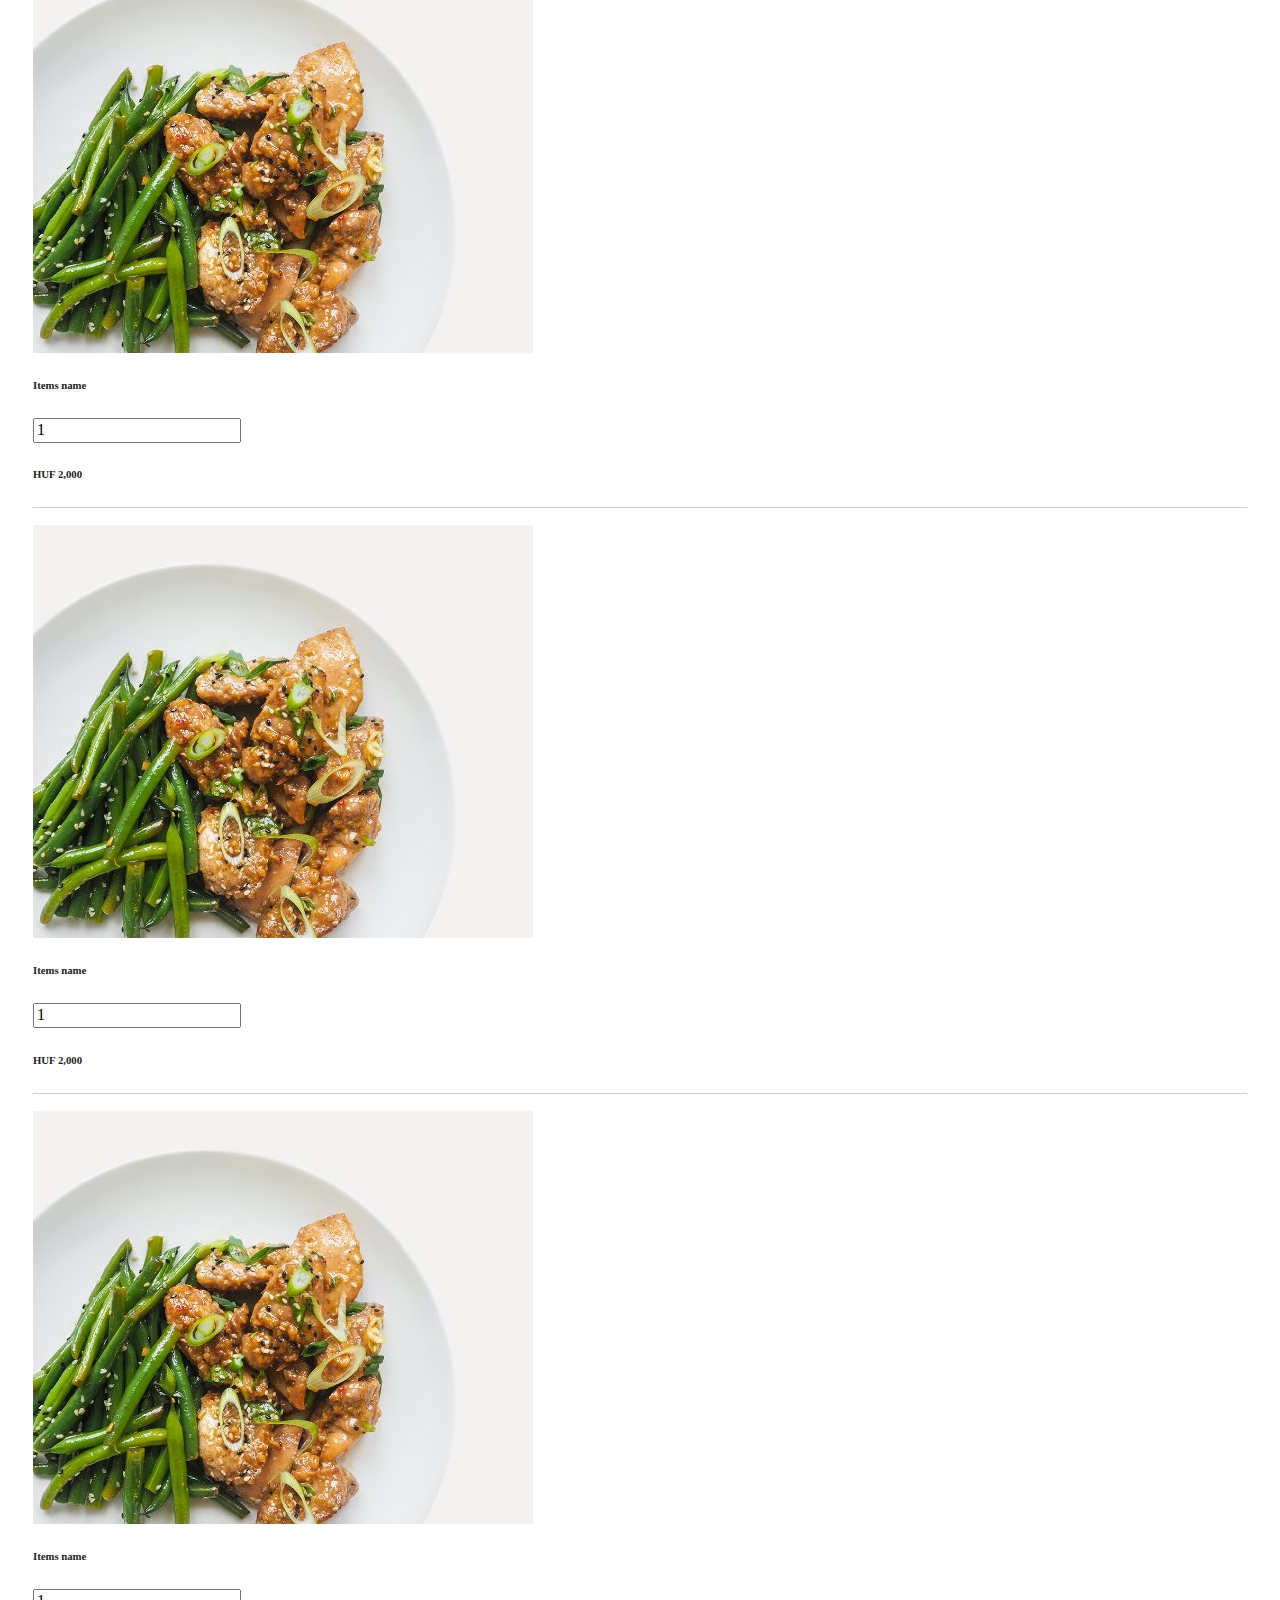
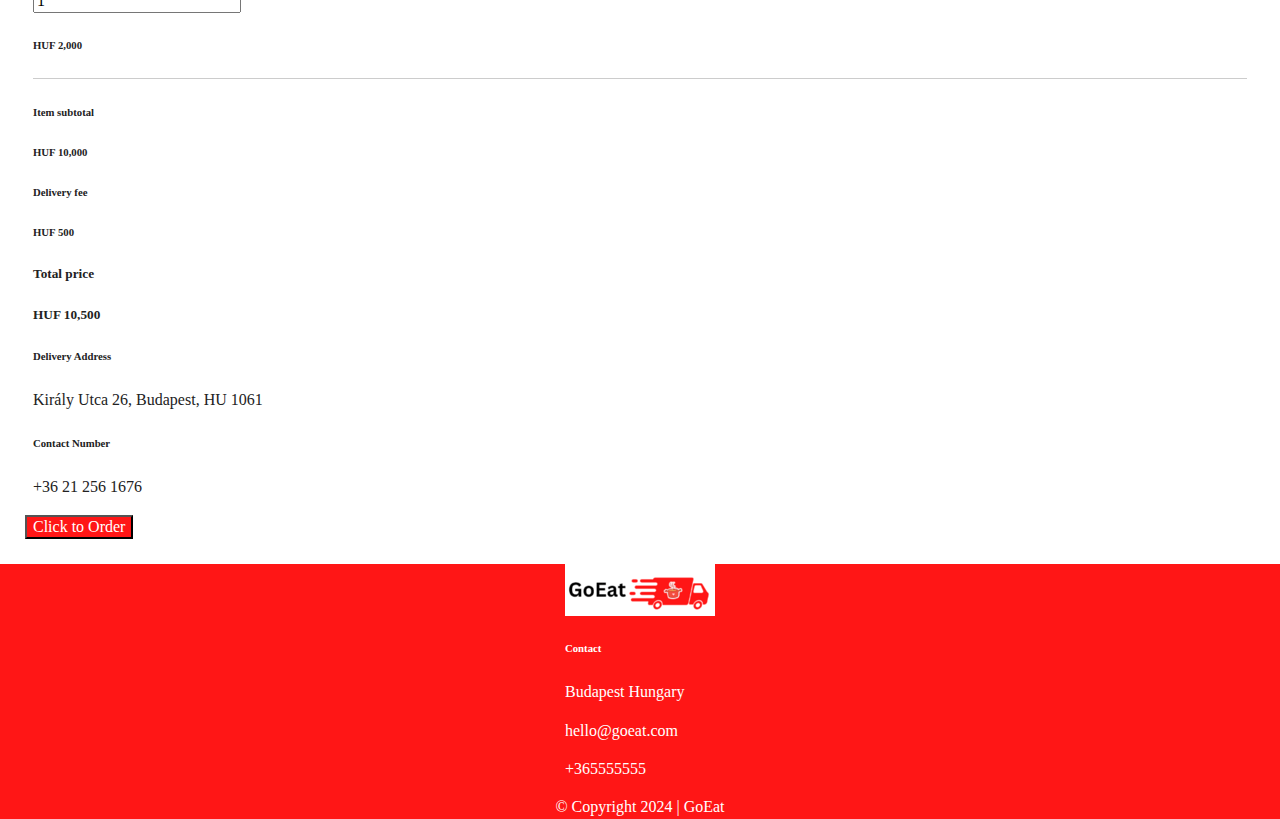
<file: checkout.html>
<!DOCTYPE html>
<html lang="en">
  <head>
    <meta charset="utf-8" />
    <meta name="viewport" content="width=device-width, initial-scale=1" />
    <link
      href="https://cdn.jsdelivr.net/npm/bootstrap@5.0.2/dist/css/bootstrap.min.css"
      rel="stylesheet"
      integrity="sha384-EVSTQN3/azprG1Anm3QDgpJLIm9Nao0Yz1ztcQTwFspd3yD65VohhpuuCOmLASjC"
      crossorigin="anonymous"
    />
    <title>GoEat</title>
    <link
      rel="stylesheet"
      href="https://use.fontawesome.com/releases/v5.5.0/css/all.css"
      integrity="sha384-B4dIYHKNBt8Bc12p+WXckhzcICo0wtJAoU8YZTY5qE0Id1GSseTk6S+L3BlXeVIU"
      crossorigin="anonymous"
    />
    <link rel="stylesheet" href="css/normalize.css" />
    <link rel="stylesheet" href="css/main.css" />
  </head>

  <body>
    <header>
      <div class="content-wrapper">
        <nav
          class="navbar fixed-top navbar-expand-lg navbar-expand-md navbar-light bg-white"
        >
          <div class="container-fluid">
            <a class="navbar-brand col-lg-4" href="index.html"
              ><img src="img/goEatLogo.png" alt="goeat logo"
            /></a>

            <button
              class="navbar-toggler"
              type="button"
              data-toggle="collapse"
              data-target="#navbarSupportedContent"
              aria-controls="navbarSupportedContent"
              aria-expanded="false"
              aria-label="Toggle navigation"
            >
              <span class="navbar-toggler-icon"></span>
            </button>

            <div
              class="collapse navbar-collapse justify-content-between"
              id="navbarSupportedContent"
            >
              <ul class="navbar-nav col-lg-4">
                <li class="nav-item active">
                  <a class="nav-link" href="index.html">Home</a>
                </li>
                <li class="nav-item">
                  <a class="nav-link" href="restaurant-list.html"
                    >Restaurants</a
                  >
                </li>
              </ul>
              <div class="nav-item justify-content-between">
                <a href="shopping-cart.html" style="color: grey">
                  <i class="fa fa-shopping-cart fa-lg"></i
                ></a>
                <a class="btn btn-danger login-button ml-3" href="login.html"
                  >Sign up/ Log in</a
                >
              </div>
            </div>
          </div>
        </nav>
      </div>
    </header>

    <main>
      <section class="checkout">
        <div class="content-wrapper">
          <div class="container h-100">
            <div
              class="row d-flex justify-content-center align-items-center h-100"
            >
              <div class="col-12 col-md-9 col-lg-7 col-xl-6">
                <div
                  class="card"
                  style="border-radius: 15px; margin-top: 100px"
                >
                  <div class="card-body p-5">
                    <h6 class="mb-4 mt-2">
                      <a href="shopping-cart.html" class="text-body text-muted"
                        ><i class="fas fa-long-arrow-alt-left me-2"></i>Back to
                        shopping cart</a
                      >
                    </h6>
                    <h2 class="text-uppercase text-center mb-5">Checkout</h2>

                    <div class="shopping-item">
                      <div
                        class="row mb-4 d-flex justify-content-between align-items-center"
                      >
                        <div class="col-6 col-md-2 col-lg-2 col-xl-2 mb-2">
                          <img
                            src="img/5f8e4e539e39d4f721e71816_food_3.jpg"
                            class="img-fluid rounded-3"
                            alt="food"
                          />
                        </div>
                        <div class="col-6 col-md-3 col-lg-3 col-xl-3">
                          <h6>Items name</h6>
                        </div>
                        <div class="col-5 col-md-3 col-lg-3 col-xl-2 d-flex">
                          <input
                            id="quantity-1"
                            type="number"
                            value="1"
                            class="form-control quantity-input"
                          />
                        </div>
                        <div class="col-4 col-md-3 col-lg-3 col-xl-3">
                          <h6 class="mb-0">HUF 2,000</h6>
                        </div>
                      </div>
                    </div>

                    <hr class="my-4" />

                    <div class="shopping-item">
                      <div
                        class="row mb-4 d-flex justify-content-between align-items-center"
                      >
                        <div class="col-6 col-md-2 col-lg-2 col-xl-2 mb-2">
                          <img
                            src="img/5f8e4e539e39d4f721e71816_food_3.jpg"
                            class="img-fluid rounded-3"
                            alt="food"
                          />
                        </div>
                        <div class="col-6 col-md-3 col-lg-3 col-xl-3">
                          <h6>Items name</h6>
                        </div>
                        <div class="col-5 col-md-3 col-lg-3 col-xl-2 d-flex">
                          <input
                            id="quantity-2"
                            type="number"
                            value="1"
                            class="form-control quantity-input"
                          />
                        </div>
                        <div class="col-4 col-md-3 col-lg-3 col-xl-3">
                          <h6 class="mb-0">HUF 2,000</h6>
                        </div>
                      </div>
                    </div>

                    <hr class="my-4" />

                    <div class="shopping-item">
                      <div
                        class="row mb-4 d-flex justify-content-between align-items-center"
                      >
                        <div class="col-6 col-md-2 col-lg-2 col-xl-2 mb-2">
                          <img
                            src="img/5f8e4e539e39d4f721e71816_food_3.jpg"
                            class="img-fluid rounded-3"
                            alt="food"
                          />
                        </div>
                        <div class="col-6 col-md-3 col-lg-3 col-xl-3">
                          <h6>Items name</h6>
                        </div>
                        <div class="col-5 col-md-3 col-lg-3 col-xl-2 d-flex">
                          <input
                            id="quantity-3"
                            type="number"
                            value="1"
                            class="form-control quantity-input"
                          />
                        </div>
                        <div class="col-4 col-md-3 col-lg-3 col-xl-3">
                          <h6 class="mb-0">HUF 2,000</h6>
                        </div>
                      </div>
                    </div>

                    <hr class="my-4" />

                    <div class="shopping-item">
                      <div
                        class="row mb-4 d-flex justify-content-between align-items-center"
                      >
                        <div class="col-6 col-md-2 col-lg-2 col-xl-2 mb-2">
                          <img
                            src="img/5f8e4e539e39d4f721e71816_food_3.jpg"
                            class="img-fluid rounded-3"
                            alt="food"
                          />
                        </div>
                        <div class="col-6 col-md-3 col-lg-3 col-xl-3">
                          <h6>Items name</h6>
                        </div>
                        <div class="col-5 col-md-3 col-lg-3 col-xl-2 d-flex">
                          <input
                            id="quantity-4"
                            type="number"
                            value="1"
                            class="form-control quantity-input"
                          />
                        </div>
                        <div class="col-4 col-md-3 col-lg-3 col-xl-3">
                          <h6 class="mb-0">HUF 2,000</h6>
                        </div>
                      </div>
                    </div>

                    <hr class="my-4" />

                    <div class="shopping-item">
                      <div
                        class="row mb-4 d-flex justify-content-between align-items-center"
                      >
                        <div class="col-6 col-md-2 col-lg-2 col-xl-2 mb-2">
                          <img
                            src="img/5f8e4e539e39d4f721e71816_food_3.jpg"
                            class="img-fluid rounded-3"
                            alt="food"
                          />
                        </div>
                        <div class="col-6 col-md-3 col-lg-3 col-xl-3">
                          <h6>Items name</h6>
                        </div>
                        <div class="col-5 col-md-3 col-lg-3 col-xl-2 d-flex">
                          <input
                            id="quantity-5"
                            type="number"
                            value="1"
                            class="form-control quantity-input"
                          />
                        </div>
                        <div class="col-4 col-md-3 col-lg-3 col-xl-3">
                          <h6 class="mb-0">HUF 2,000</h6>
                        </div>
                      </div>
                    </div>

                    <hr class="my-4" />

                    <div class="shopping-summary">
                      <div class="d-flex justify-content-between">
                        <h6>Item subtotal</h6>
                        <h6>HUF 10,000</h6>
                      </div>
                      <div class="d-flex justify-content-between">
                        <h6>Delivery fee</h6>
                        <h6>HUF 500</h6>
                      </div>
                      <div class="d-flex justify-content-between mb-5">
                        <h5 class="text-uppercase">Total price</h5>
                        <h5>HUF 10,500</h5>
                      </div>
                      <div class="delivery-address">
                        <h6>Delivery Address</h6>
                        <p>Király Utca 26, Budapest, HU 1061</p>
                        <h6>Contact Number</h6>
                        <p>+36 21 256 1676</p>
                      </div>
                    </div>
                  </div>
                </div>
              </div>
            </div>
          </div>

          <div class="d-flex justify-content-center">
            <button type="button" class="btn btn-danger btn-block btn-lg mb-5">
              <a href="order-details.html" style="color: white"
                >Click to Order</a
              >
            </button>
          </div>
        </div>
      </section>
    </main>

    <footer class="text-center text-lg-start">
      <section class="contact">
        <div class="container text-center p-4">
          <div class="row mt-3">
            <div class="mx-auto mb-4">
              <img src="img/goEatLogo.png" alt="goeat logo" />
            </div>
            <div class="mx-auto mb-md-0 mb-4">
              <h6 class="text-uppercase fw-bold mb-4">Contact</h6>
              <p><i class="fas fa-home me-3"></i>Budapest Hungary</p>
              <p><i class="fas fa-envelope me-3"></i>hello@goeat.com</p>
              <p><i class="fas fa-phone me-3"></i> +365555555</p>
            </div>
          </div>
        </div>
      </section>
      <section class="social-media mb-4">
        <a class="btn btn-outline btn-floating m-1" href="#!" role="button"
          ><i class="fab fa-facebook-f" style="color: white"></i
        ></a>

        <a class="btn btn-outline btn-floating m-1" href="#!" role="button"
          ><i class="fab fa-instagram" style="color: white"></i
        ></a>

        <a class="btn btn-outline btn-floating m-1" href="#!" role="button"
          ><i class="fab fa-linkedin-in" style="color: white"></i
        ></a>
      </section>

      <div class="copyright text-center p-4">© Copyright 2024 | GoEat</div>
    </footer>

    <script
      src="https://code.jquery.com/jquery-3.2.1.slim.min.js"
      integrity="sha384-KJ3o2DKtIkvYIK3UENzmM7KCkRr/rE9/Qpg6aAZGJwFDMVNA/GpGFF93hXpG5KkN"
      crossorigin="anonymous"
    ></script>
    <script
      src="https://cdn.jsdelivr.net/npm/popper.js@1.12.9/dist/umd/popper.min.js"
      integrity="sha384-ApNbgh9B+Y1QKtv3Rn7W3mgPxhU9K/ScQsAP7hUibX39j7fakFPskvXusvfa0b4Q"
      crossorigin="anonymous"
    ></script>
    <script
      src="https://cdn.jsdelivr.net/npm/bootstrap@4.0.0/dist/js/bootstrap.min.js"
      integrity="sha384-JZR6Spejh4U02d8jOt6vLEHfe/JQGiRRSQQxSfFWpi1MquVdAyjUar5+76PVCmYl"
      crossorigin="anonymous"
    ></script>
  </body>
</html>
</file>
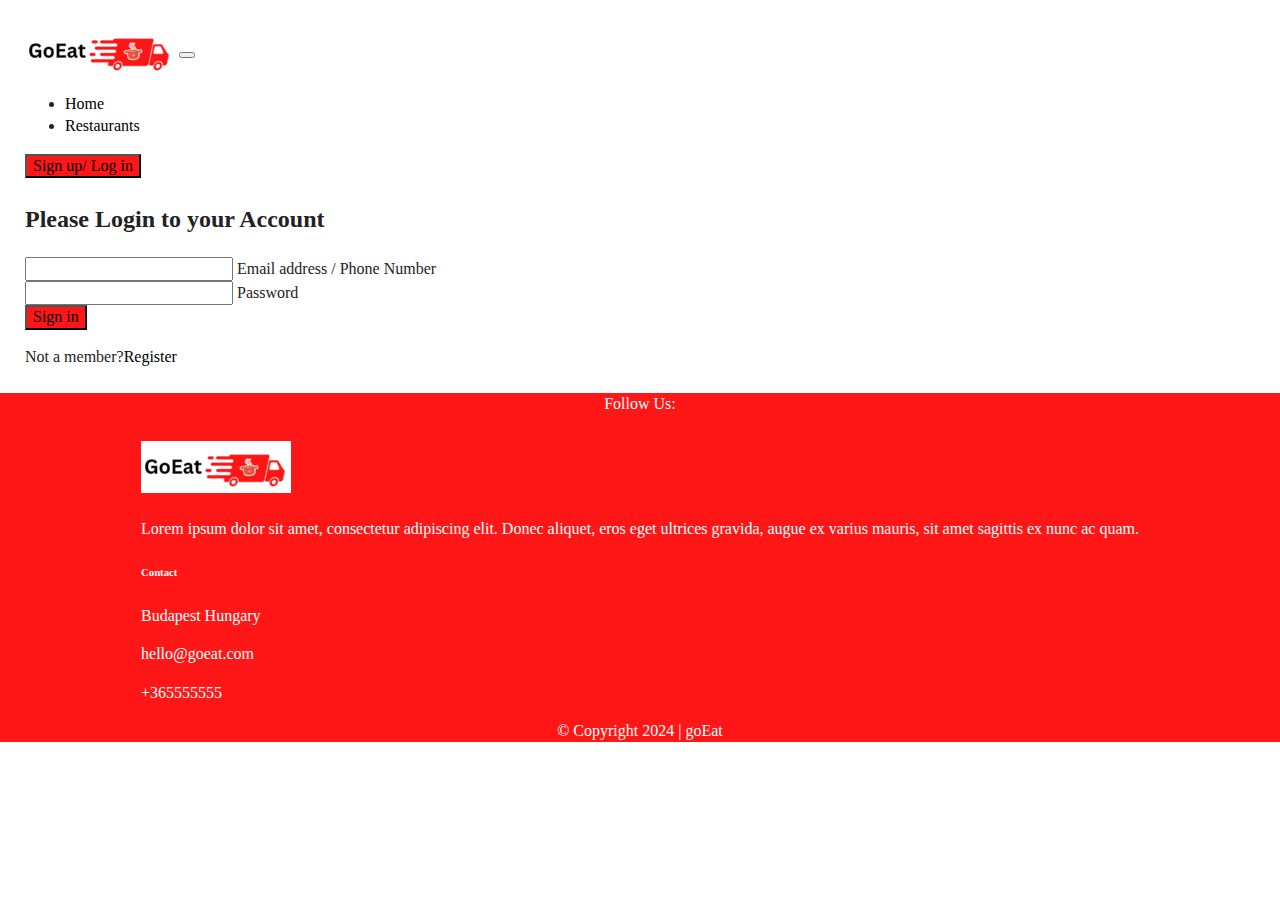
<file: login.html>
<!DOCTYPE html>
<html lang="en">

<head>
  <meta charset="utf-8" />
  <meta name="viewport" content="width=device-width, initial-scale=1" />
  <link href="https://cdn.jsdelivr.net/npm/bootstrap@5.0.2/dist/css/bootstrap.min.css" rel="stylesheet"
    integrity="sha384-EVSTQN3/azprG1Anm3QDgpJLIm9Nao0Yz1ztcQTwFspd3yD65VohhpuuCOmLASjC" crossorigin="anonymous" />
  <title>goEats</title>
  <link rel="stylesheet" href="https://use.fontawesome.com/releases/v5.5.0/css/all.css"
    integrity="sha384-B4dIYHKNBt8Bc12p+WXckhzcICo0wtJAoU8YZTY5qE0Id1GSseTk6S+L3BlXeVIU" crossorigin="anonymous" />
  <link rel="stylesheet" href="css/normalize.css" />
  <link rel="stylesheet" href="css/main.css" />
</head>

<body>

  <header>
    <div class="content-wrapper">
      <nav class="navbar fixed-top navbar-expand-lg navbar-light bg-white">
        <div class="container-fluid">
          <a class="navbar-brand" href="index.html"><img src="img/goEatLogo.png" alt="goeat logo" /></a>
          <button class="navbar-toggler" type="button" data-bs-toggle="collapse" data-bs-target="#navbarTogglerDemo02"
            aria-controls="navbarTogglerDemo02" aria-expanded="false" aria-label="Toggle navigation">
            <span class="navbar-toggler-icon"></span>
          </button>
          <div class="collapse navbar-collapse" id="navbarTogglerDemo02">
            <ul class="navbar-nav me-auto mb-2 mb-lg-0">
              <li class="nav-item">
                <a class="nav-link active" aria-current="page" href="index.html">Home</a>
              </li>
              <li class="nav-item">
                <a class="nav-link" href="restaurant-list.html">Restaurants</a>
              </li>
            </ul>
            <div class="d-flex" >
              <button class="btn btn-danger login-button"><a href="login.html">Sign up/ Log in</a></button>
            </div>
          </div>
      </nav>
    </div>
  </header>

  <main>
    <section class="login">
      <div class="content-wrapper">
        <h2>Please Login to your Account</h2>
       <form class="container">
  <div data-mdb-input-init class="form-outline mb-4">
    <input type="email" id="form2Example1" class="form-control" />
    <label class="form-label" for="form2Example1">Email address / Phone Number</label>
  </div>
  <div data-mdb-input-init class="form-outline mb-4">
    <input type="password" id="form2Example2" class="form-control" />
    <label class="form-label" for="form2Example2">Password</label>
  </div>
  <button  type="button" data-mdb-button-init data-mdb-ripple-init class="btn btn-primary btn-block btn-danger mb-4">Sign in</button>
  <div class="text-center">
    <p>Not a member?<a href="#!">Register</a></p>
  </div>
</form>

        </div>
    </section>
  </main>
<footer class="text-center text-lg-start bg-body-tertiary ">
    <section class="d-flex justify-content-center justify-content-lg-between p-4 border-bottom">
      <div class="me-5 d-none d-lg-block">
        <span>Follow Us:</span>
      </div>
      <div>
        <a href="" class="me-4 text-reset">
          <i class="fab fa-facebook-f"></i>
        </a>
        <a href="" class="me-4 text-reset">
          <i class="fab fa-instagram"></i>
        </a>
        <a href="" class="me-4 text-reset">
          <i class="fab fa-linkedin"></i>
        </a>
      </div>
    </section>

    <section class="">
      <div class="container text-center text-md-start mt-5">

        <div class="row mt-3">
          <div class="col-md-4 col-lg-4 col-xl-3 mx-auto mb-4">
            <h6 class="text-uppercase fw-bold mb-4">
              <img src="img/goEatLogo.png" alt="goeat logo">
            </h6>
            <p>
              Lorem ipsum dolor sit amet, consectetur adipiscing elit. Donec aliquet, eros eget ultrices gravida, augue
              ex varius mauris, sit amet sagittis ex nunc ac quam.
            </p>
          </div>
          <div class="col-md-4 col-lg-4 col-xl-2 mx-auto mb-md-0 mb-4">
            <h6 class="text-uppercase fw-bold mb-4">Contact</h6>
            <p><i class="fas fa-home me-3"></i>Budapest Hungary</p>
            <p><i class="fas fa-envelope me-3"></i>hello@goeat.com</p>
            <p><i class="fas fa-phone me-3"></i> +365555555</p>
          </div>
        </div>
      </div>
    </section>

    <div class="text-center p-4">
      © Copyright 2024 | goEat
    </div>

  </footer>

  <script src="https://code.jquery.com/jquery-3.3.1.slim.min.js"
    integrity="sha384-q8i/X+965DzO0rT7abK41JStQIAqVgRVzpbzo5smXKp4YfRvH+8abtTE1Pi6jizo"
    crossorigin="anonymous"></script>
  <script src="https://cdn.jsdelivr.net/npm/popper.js@1.14.7/dist/umd/popper.min.js"
    integrity="sha384-UO2eT0CpHqdSJQ6hJty5KVphtPhzWj9WO1clHTMGa3JDZwrnQq4sF86dIHNDz0W1"
    crossorigin="anonymous"></script>
  <script src="https://cdn.jsdelivr.net/npm/bootstrap@4.3.1/dist/js/bootstrap.min.js"
    integrity="sha384-JjSmVgyd0p3pXB1rRibZUAYoIIy6OrQ6VrjIEaFf/nJGzIxFDsf4x0xIM+B07jRM"
    crossorigin="anonymous"></script>
</body>

</html>
</file>
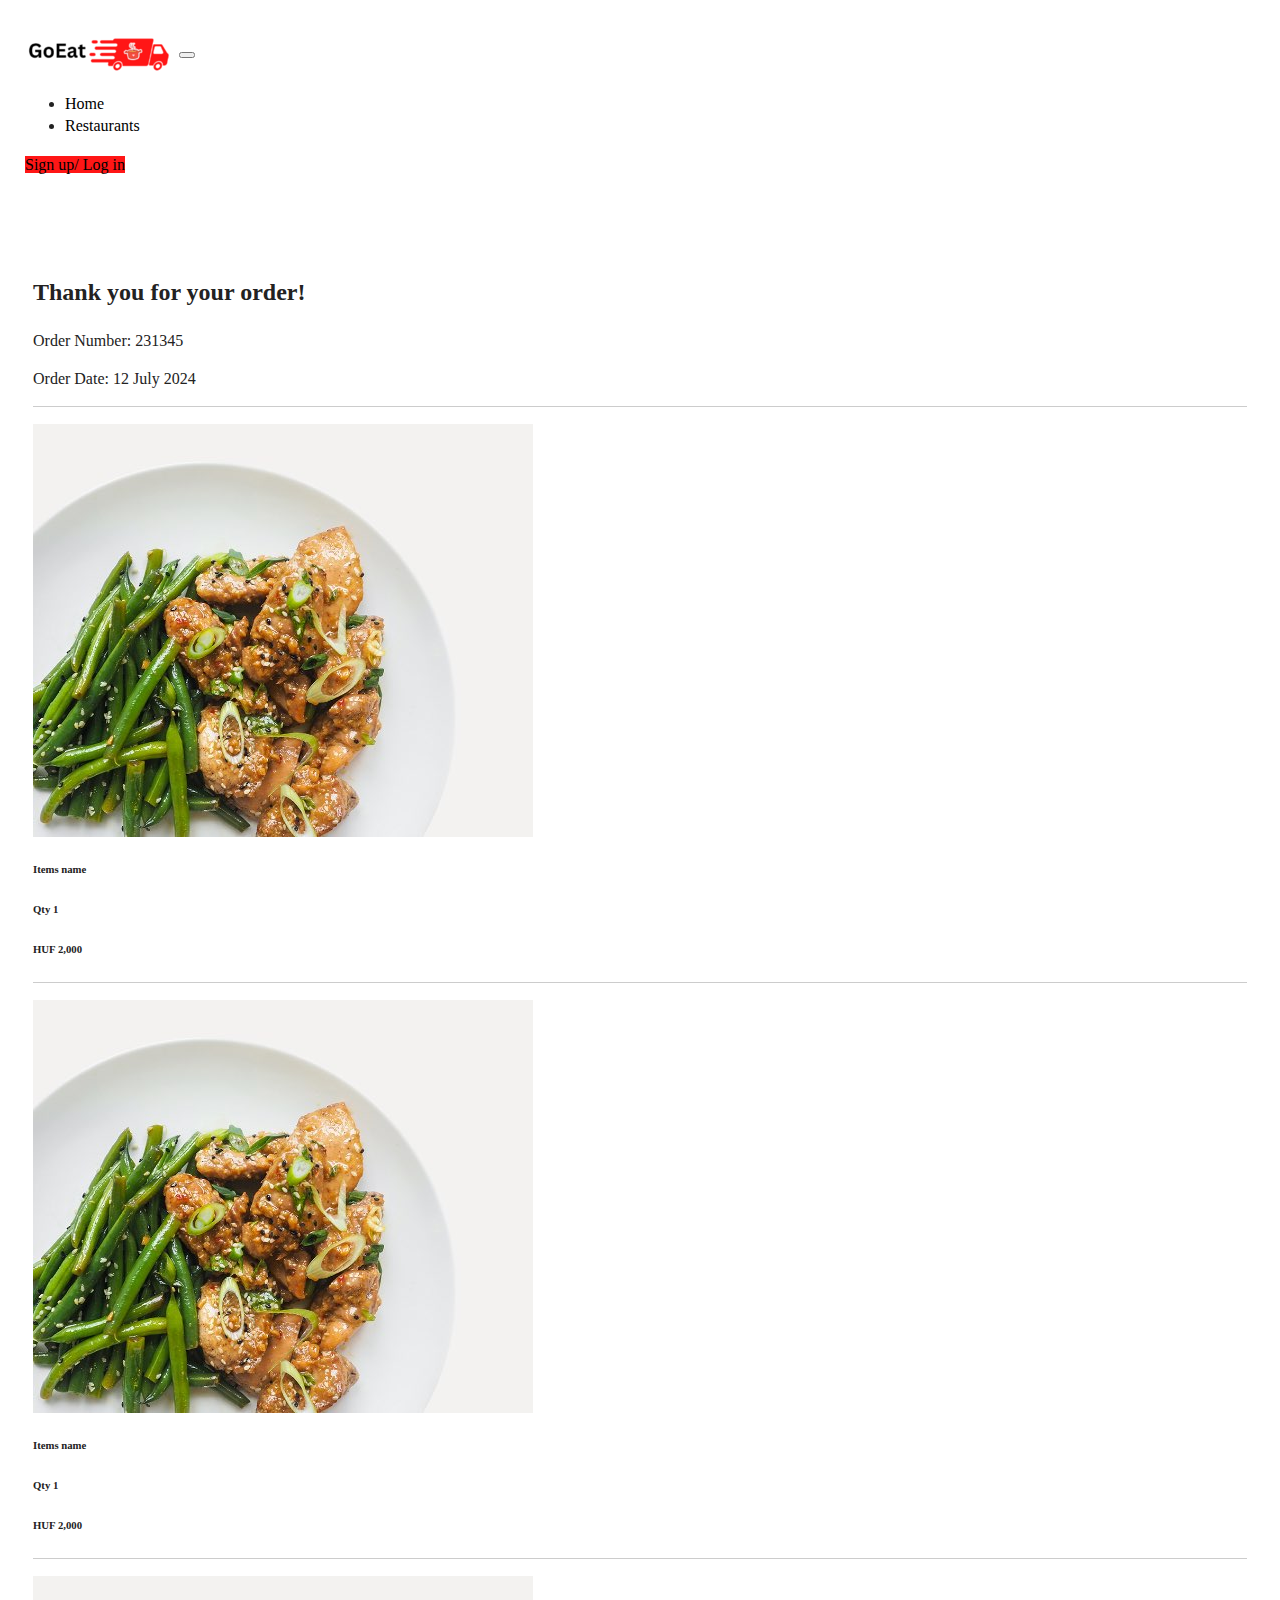
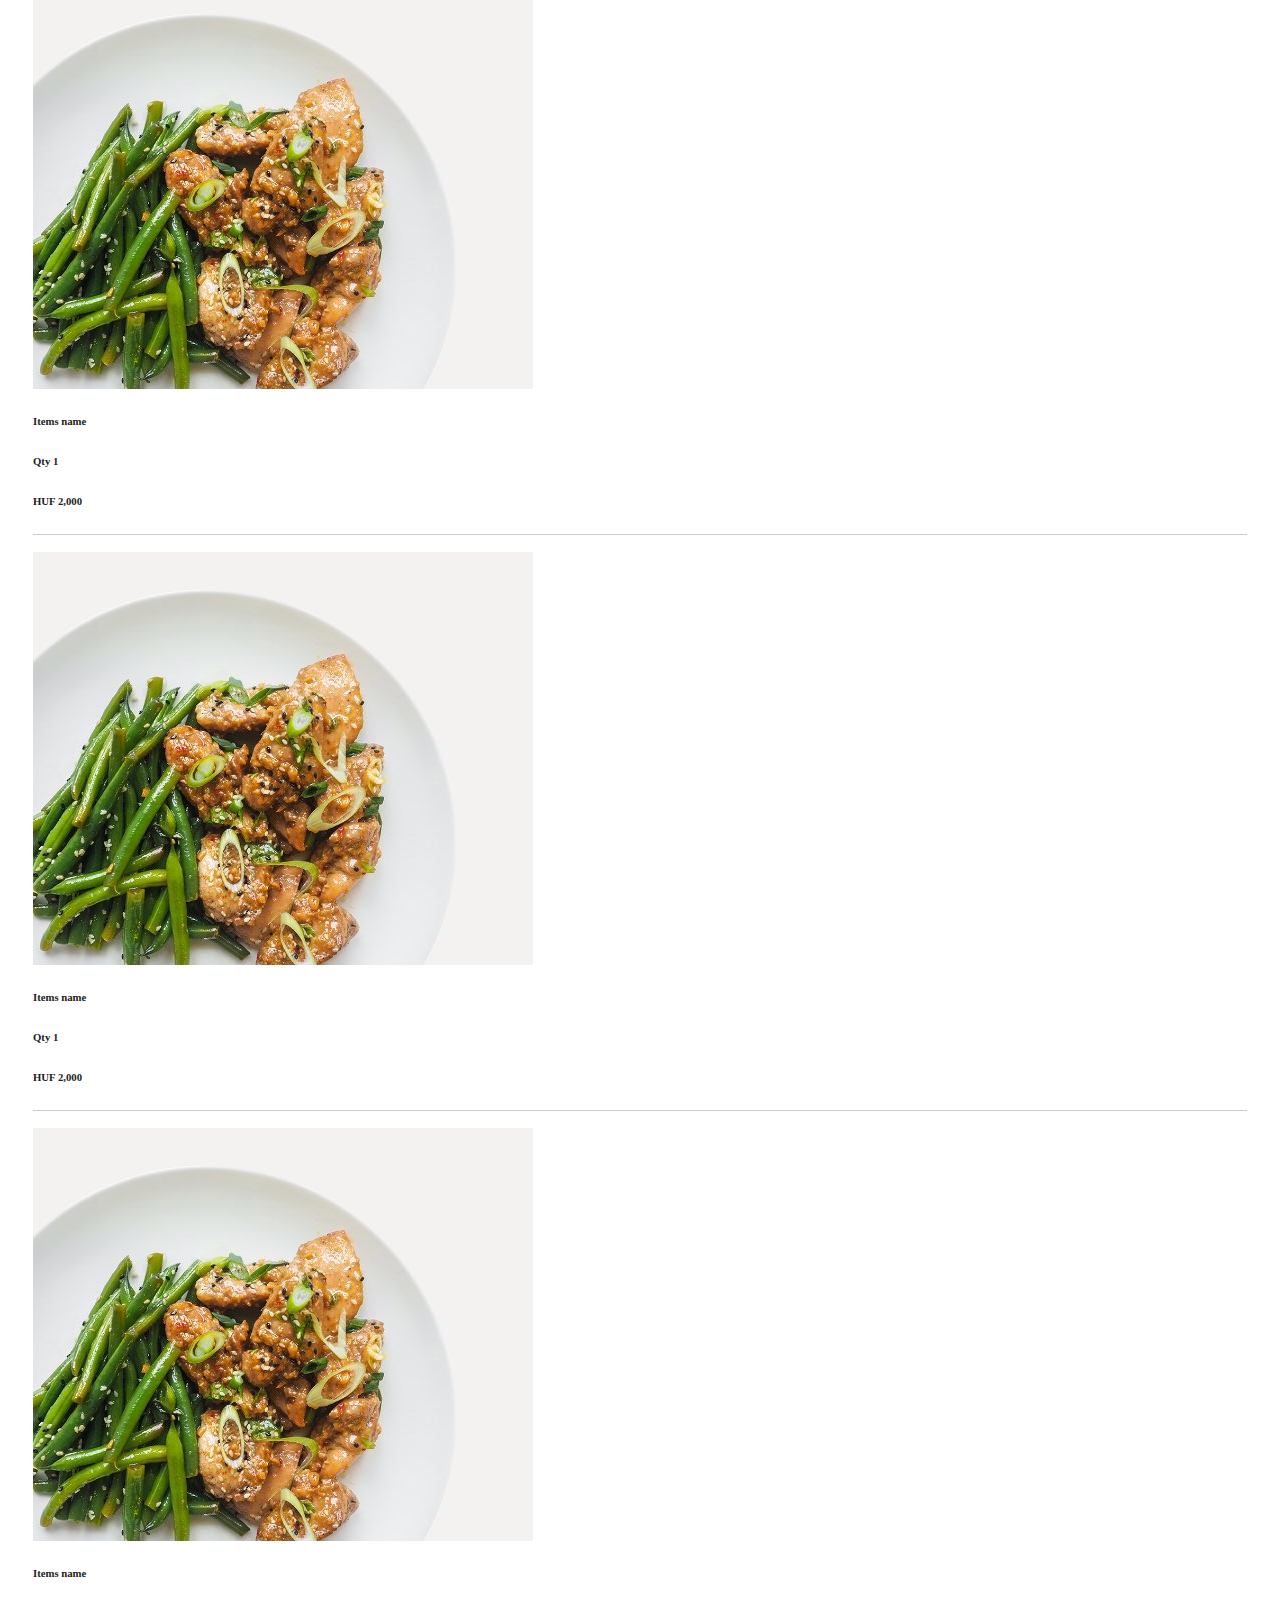
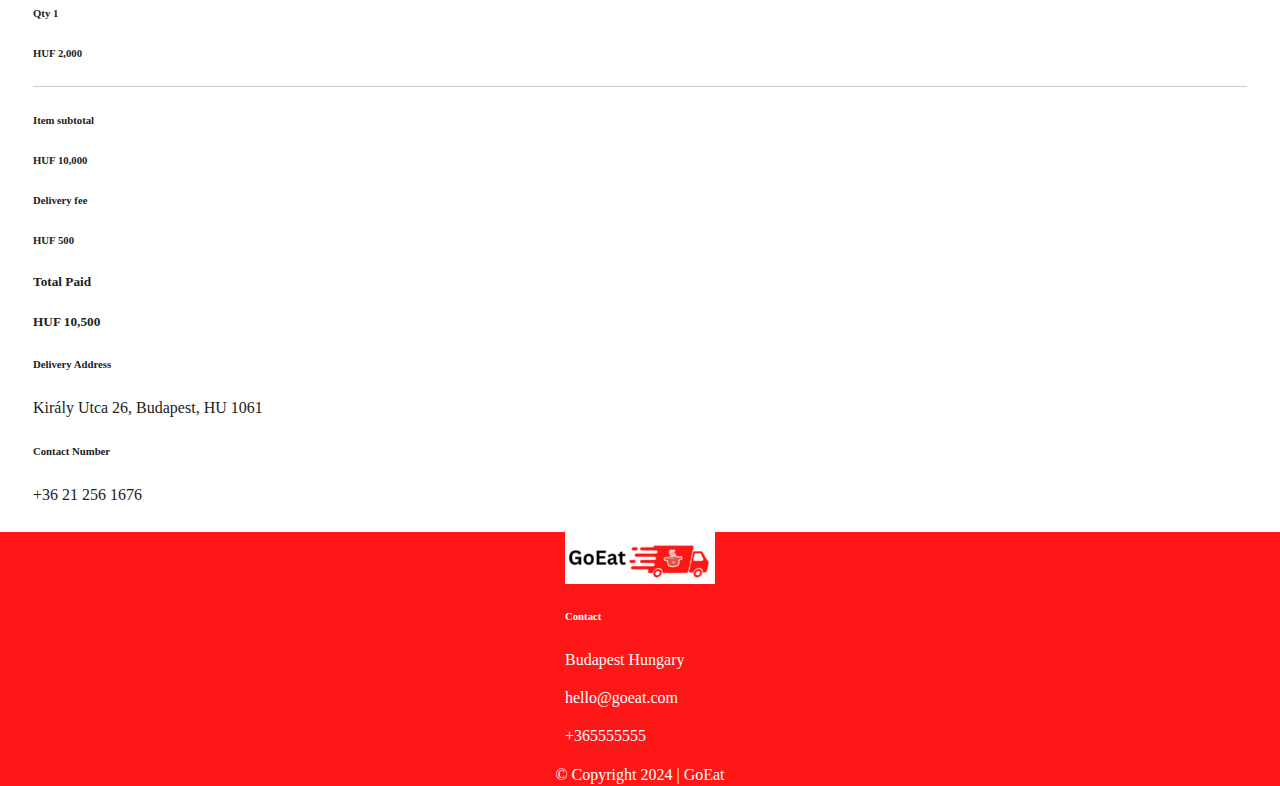
<file: order-details.html>
<!DOCTYPE html>
<html lang="en">
  <head>
    <meta charset="utf-8" />
    <meta name="viewport" content="width=device-width, initial-scale=1" />
    <link
      href="https://cdn.jsdelivr.net/npm/bootstrap@5.0.2/dist/css/bootstrap.min.css"
      rel="stylesheet"
      integrity="sha384-EVSTQN3/azprG1Anm3QDgpJLIm9Nao0Yz1ztcQTwFspd3yD65VohhpuuCOmLASjC"
      crossorigin="anonymous"
    />
    <title>GoEat</title>
    <link
      rel="stylesheet"
      href="https://use.fontawesome.com/releases/v5.5.0/css/all.css"
      integrity="sha384-B4dIYHKNBt8Bc12p+WXckhzcICo0wtJAoU8YZTY5qE0Id1GSseTk6S+L3BlXeVIU"
      crossorigin="anonymous"
    />
    <link rel="stylesheet" href="css/normalize.css" />
    <link rel="stylesheet" href="css/main.css" />
  </head>

  <body>
    <header>
      <div class="content-wrapper">
        <nav
          class="navbar fixed-top navbar-expand-lg navbar-expand-md navbar-light bg-white"
        >
          <div class="container-fluid">
            <a class="navbar-brand col-lg-4" href="index.html"
              ><img src="img/goEatLogo.png" alt="goeat logo"
            /></a>

            <button
              class="navbar-toggler"
              type="button"
              data-toggle="collapse"
              data-target="#navbarSupportedContent"
              aria-controls="navbarSupportedContent"
              aria-expanded="false"
              aria-label="Toggle navigation"
            >
              <span class="navbar-toggler-icon"></span>
            </button>

            <div
              class="collapse navbar-collapse justify-content-between"
              id="navbarSupportedContent"
            >
              <ul class="navbar-nav col-lg-4">
                <li class="nav-item active">
                  <a class="nav-link" href="index.html">Home</a>
                </li>
                <li class="nav-item">
                  <a class="nav-link" href="restaurant-list.html"
                    >Restaurants</a
                  >
                </li>
              </ul>
              <div class="nav-item justify-content-between">
                <a href="shopping-cart.html" style="color: grey">
                  <i class="fa fa-shopping-cart fa-lg"></i
                ></a>
                <a class="btn btn-danger login-button ml-3" href="login.html"
                  >Sign up/ Log in</a
                >
              </div>
            </div>
          </div>
        </nav>
      </div>
    </header>

    <main>
      <section class="order-detail">
        <div class="content-wrapper">
          <div class="container h-100">
            <div
              class="row d-flex justify-content-center align-items-center h-100"
            >
              <div class="col-12 col-md-9 col-lg-7 col-xl-6">
                <div
                  class="card"
                  style="border-radius: 15px; margin-top: 100px"
                >
                  <div class="card-body p-5">
                    <h2 class="text-uppercase text-center mb-5">
                      Thank you for your order!
                    </h2>
                    <div class="order-info text-muted">
                      <p>Order Number: 231345</p>
                      <p>Order Date: 12 July 2024</p>
                    </div>

                    <hr class="my-4" />

                    <div class="order-items">
                      <div
                        class="order-item row mb-4 d-flex justify-content-between align-items-center"
                      >
                        <div class="col-6 col-md-2 col-lg-2 col-xl-2 mb-2">
                          <img
                            src="img/5f8e4e539e39d4f721e71816_food_3.jpg"
                            class="img-fluid rounded-3"
                            alt="food"
                          />
                        </div>
                        <div class="col-6 col-md-3 col-lg-3 col-xl-3">
                          <h6>Items name</h6>
                        </div>
                        <div class="col-5 col-md-3 col-lg-3 col-xl-2 d-flex">
                          <h6 class="mb-0">Qty 1</h6>
                        </div>
                        <div class="col-4 col-md-3 col-lg-2 col-xl-2">
                          <h6 class="mb-0">HUF 2,000</h6>
                        </div>
                      </div>

                      <hr class="my-4" />

                      <div
                        class="order-item row mb-4 d-flex justify-content-between align-items-center"
                      >
                        <div class="col-6 col-md-2 col-lg-2 col-xl-2 mb-2">
                          <img
                            src="img/5f8e4e539e39d4f721e71816_food_3.jpg"
                            class="img-fluid rounded-3"
                            alt="food"
                          />
                        </div>
                        <div class="col-6 col-md-3 col-lg-3 col-xl-3">
                          <h6>Items name</h6>
                        </div>
                        <div class="col-5 col-md-3 col-lg-3 col-xl-2 d-flex">
                          <h6 class="mb-0">Qty 1</h6>
                        </div>
                        <div class="col-4 col-md-3 col-lg-2 col-xl-2">
                          <h6 class="mb-0">HUF 2,000</h6>
                        </div>
                      </div>

                      <hr class="my-4" />

                      <div
                        class="order-item row mb-4 d-flex justify-content-between align-items-center"
                      >
                        <div class="col-6 col-md-2 col-lg-2 col-xl-2 mb-2">
                          <img
                            src="img/5f8e4e539e39d4f721e71816_food_3.jpg"
                            class="img-fluid rounded-3"
                            alt="food"
                          />
                        </div>
                        <div class="col-6 col-md-3 col-lg-3 col-xl-3">
                          <h6>Items name</h6>
                        </div>
                        <div class="col-5 col-md-3 col-lg-3 col-xl-2 d-flex">
                          <h6 class="mb-0">Qty 1</h6>
                        </div>
                        <div class="col-4 col-md-3 col-lg-2 col-xl-2">
                          <h6 class="mb-0">HUF 2,000</h6>
                        </div>
                      </div>

                      <hr class="my-4" />

                      <div
                        class="order-item row mb-4 d-flex justify-content-between align-items-center"
                      >
                        <div class="col-6 col-md-2 col-lg-2 col-xl-2 mb-2">
                          <img
                            src="img/5f8e4e539e39d4f721e71816_food_3.jpg"
                            class="img-fluid rounded-3"
                            alt="food"
                          />
                        </div>
                        <div class="col-6 col-md-3 col-lg-3 col-xl-3">
                          <h6>Items name</h6>
                        </div>
                        <div class="col-5 col-md-3 col-lg-3 col-xl-2 d-flex">
                          <h6 class="mb-0">Qty 1</h6>
                        </div>
                        <div class="col-4 col-md-3 col-lg-2 col-xl-2">
                          <h6 class="mb-0">HUF 2,000</h6>
                        </div>
                      </div>

                      <hr class="my-4" />

                      <div
                        class="order-item row mb-4 d-flex justify-content-between align-items-center"
                      >
                        <div class="col-6 col-md-2 col-lg-2 col-xl-2 mb-2">
                          <img
                            src="img/5f8e4e539e39d4f721e71816_food_3.jpg"
                            class="img-fluid rounded-3"
                            alt="food"
                          />
                        </div>
                        <div class="col-6 col-md-3 col-lg-3 col-xl-3">
                          <h6>Items name</h6>
                        </div>
                        <div class="col-5 col-md-3 col-lg-3 col-xl-2 d-flex">
                          <h6 class="mb-0">Qty 1</h6>
                        </div>
                        <div class="col-4 col-md-3 col-lg-2 col-xl-2">
                          <h6 class="mb-0">HUF 2,000</h6>
                        </div>
                      </div>

                      <hr class="my-4" />

                      <div class="order-summary">
                        <div class="d-flex justify-content-between text-muted">
                          <h6>Item subtotal</h6>
                          <h6>HUF 10,000</h6>
                        </div>
                        <div class="d-flex justify-content-between text-muted">
                          <h6>Delivery fee</h6>
                          <h6>HUF 500</h6>
                        </div>
                        <div class="d-flex justify-content-between mb-5">
                          <h5 class="text-uppercase">Total Paid</h5>
                          <h5>HUF 10,500</h5>
                        </div>
                        <div class="order-contact-detail">
                          <h6>Delivery Address</h6>
                          <p>Király Utca 26, Budapest, HU 1061</p>
                          <h6>Contact Number</h6>
                          <p>+36 21 256 1676</p>
                        </div>
                      </div>
                    </div>
                  </div>
                </div>
              </div>
            </div>
          </div>
        </div>
      </section>
    </main>

    <footer class="text-center text-lg-start">
      <section class="contact">
        <div class="container text-center p-4">
          <div class="row mt-3">
            <div class="mx-auto mb-4">
              <img src="img/goEatLogo.png" alt="goeat logo" />
            </div>
            <div class="mx-auto mb-md-0 mb-4">
              <h6 class="text-uppercase fw-bold mb-4">Contact</h6>
              <p><i class="fas fa-home me-3"></i>Budapest Hungary</p>
              <p><i class="fas fa-envelope me-3"></i>hello@goeat.com</p>
              <p><i class="fas fa-phone me-3"></i> +365555555</p>
            </div>
          </div>
        </div>
      </section>
      <section class="social-media mb-4">
        <a class="btn btn-outline btn-floating m-1" href="#!" role="button"
          ><i class="fab fa-facebook-f" style="color: white"></i
        ></a>

        <a class="btn btn-outline btn-floating m-1" href="#!" role="button"
          ><i class="fab fa-instagram" style="color: white"></i
        ></a>

        <a class="btn btn-outline btn-floating m-1" href="#!" role="button"
          ><i class="fab fa-linkedin-in" style="color: white"></i
        ></a>
      </section>

      <div class="copyright text-center p-4">© Copyright 2024 | GoEat</div>
    </footer>

    <script
      src="https://code.jquery.com/jquery-3.2.1.slim.min.js"
      integrity="sha384-KJ3o2DKtIkvYIK3UENzmM7KCkRr/rE9/Qpg6aAZGJwFDMVNA/GpGFF93hXpG5KkN"
      crossorigin="anonymous"
    ></script>
    <script
      src="https://cdn.jsdelivr.net/npm/popper.js@1.12.9/dist/umd/popper.min.js"
      integrity="sha384-ApNbgh9B+Y1QKtv3Rn7W3mgPxhU9K/ScQsAP7hUibX39j7fakFPskvXusvfa0b4Q"
      crossorigin="anonymous"
    ></script>
    <script
      src="https://cdn.jsdelivr.net/npm/bootstrap@4.0.0/dist/js/bootstrap.min.js"
      integrity="sha384-JZR6Spejh4U02d8jOt6vLEHfe/JQGiRRSQQxSfFWpi1MquVdAyjUar5+76PVCmYl"
      crossorigin="anonymous"
    ></script>
  </body>
</html>
</file>
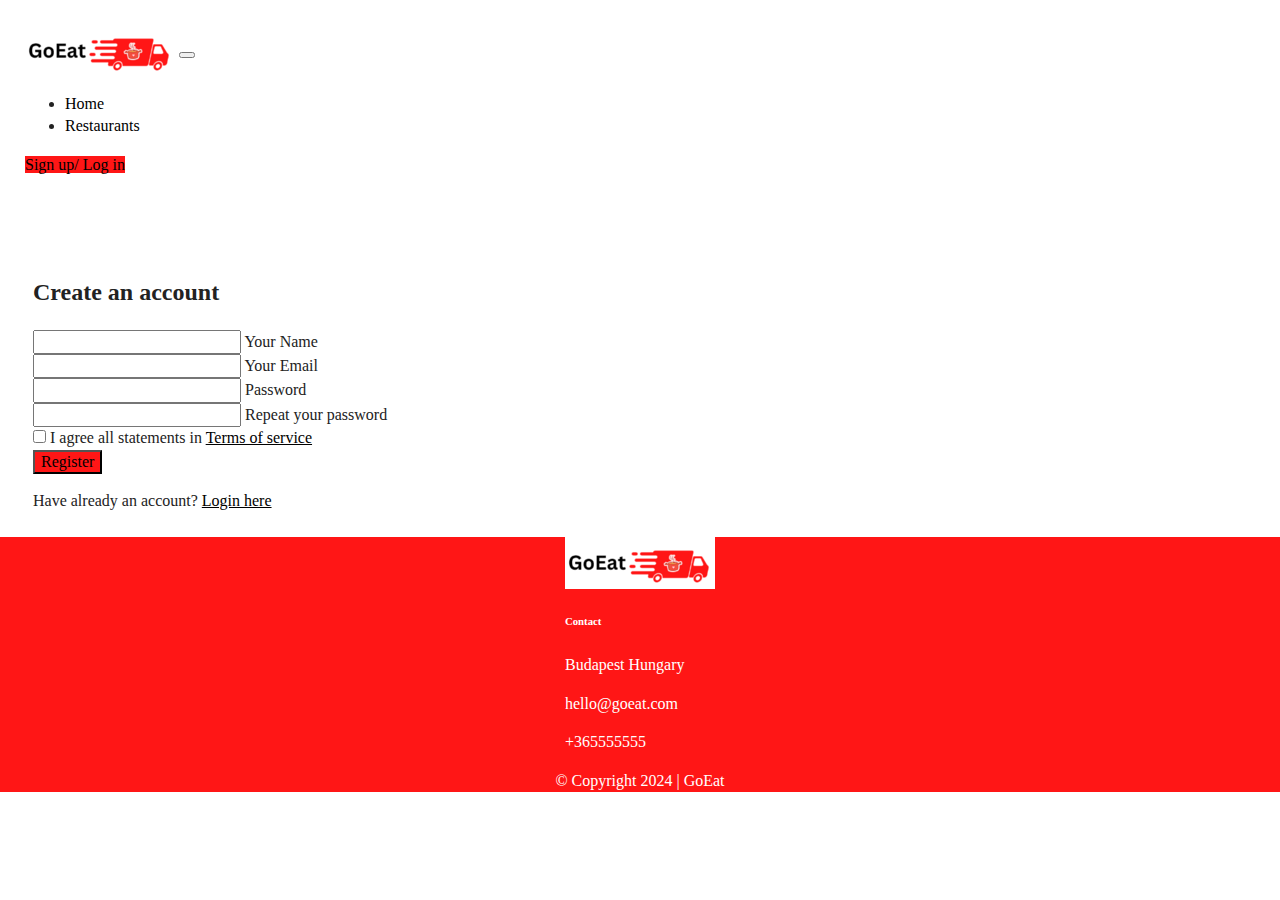
<file: register.html>
<!DOCTYPE html>
<html lang="en">
  <head>
    <meta charset="utf-8" />
    <meta name="viewport" content="width=device-width, initial-scale=1" />
    <link
      href="https://cdn.jsdelivr.net/npm/bootstrap@5.0.2/dist/css/bootstrap.min.css"
      rel="stylesheet"
      integrity="sha384-EVSTQN3/azprG1Anm3QDgpJLIm9Nao0Yz1ztcQTwFspd3yD65VohhpuuCOmLASjC"
      crossorigin="anonymous"
    />
    <title>GoEat</title>
    <link
      rel="stylesheet"
      href="https://use.fontawesome.com/releases/v5.5.0/css/all.css"
      integrity="sha384-B4dIYHKNBt8Bc12p+WXckhzcICo0wtJAoU8YZTY5qE0Id1GSseTk6S+L3BlXeVIU"
      crossorigin="anonymous"
    />
    <link rel="stylesheet" href="css/normalize.css" />
    <link rel="stylesheet" href="css/main.css" />
  </head>

  <body>
    <header>
      <div class="content-wrapper">
        <nav
          class="navbar fixed-top navbar-expand-lg navbar-expand-md navbar-light bg-white"
        >
          <div class="container-fluid">
            <a class="navbar-brand col-lg-4" href="index.html"
              ><img src="img/goEatLogo.png" alt="goeat logo"
            /></a>

            <button
              class="navbar-toggler"
              type="button"
              data-toggle="collapse"
              data-target="#navbarSupportedContent"
              aria-controls="navbarSupportedContent"
              aria-expanded="false"
              aria-label="Toggle navigation"
            >
              <span class="navbar-toggler-icon"></span>
            </button>

            <div
              class="collapse navbar-collapse justify-content-between"
              id="navbarSupportedContent"
            >
              <ul class="navbar-nav col-lg-4">
                <li class="nav-item active">
                  <a class="nav-link" href="index.html">Home</a>
                </li>
                <li class="nav-item">
                  <a class="nav-link" href="restaurant-list.html"
                    >Restaurants</a
                  >
                </li>
              </ul>
              <div class="nav-item justify-content-between">
                <a href="shopping-cart.html" style="color: grey">
                  <i class="fa fa-shopping-cart fa-lg"></i
                ></a>
                <a class="btn btn-danger login-button ml-3" href="login.html"
                  >Sign up/ Log in</a
                >
              </div>
            </div>
          </div>
        </nav>
      </div>
    </header>

    <main>
      <section class="register">
        <div class="content-wrapper">
          <div class="container h-100">
            <div
              class="row d-flex justify-content-center align-items-center h-100"
            >
              <div class="col-12 col-md-9 col-lg-7 col-xl-6">
                <div
                  class="card"
                  style="border-radius: 15px; margin-top: 100px"
                >
                  <div class="card-body p-5">
                    <h2 class="text-uppercase text-center mb-5">
                      Create an account
                    </h2>

                    <form>
                      <div class="form-outline mb-4">
                        <input
                          type="text"
                          class="form-control form-control-lg"
                        />
                        <label class="form-label">Your Name</label>
                      </div>

                      <div class="form-outline mb-4">
                        <input
                          type="email"
                          class="form-control form-control-lg"
                        />
                        <label class="form-label">Your Email</label>
                      </div>

                      <div class="form-outline mb-4">
                        <input
                          type="password"
                          class="form-control form-control-lg"
                        />
                        <label class="form-label">Password</label>
                      </div>

                      <div class="form-outline mb-4">
                        <input
                          type="password"
                          class="form-control form-control-lg"
                        />
                        <label class="form-label">Repeat your password</label>
                      </div>

                      <div
                        class="form-check d-flex justify-content-center mb-5"
                      >
                        <input
                          class="form-check-input me-2"
                          type="checkbox"
                          value=""
                        />
                        <label class="form-check-label">
                          I agree all statements in
                          <a href="#!" class="text-body"
                            ><u>Terms of service</u></a
                          >
                        </label>
                      </div>

                      <div class="d-flex justify-content-center">
                        <button
                          type="button"
                          class="btn btn-danger btn-block btn-lg"
                        >
                          Register
                        </button>
                      </div>

                      <p class="text-center text-muted mt-5 mb-0">
                        Have already an account?
                        <a href="login.html" class="fw-bold"
                          ><u>Login here</u></a
                        >
                      </p>
                    </form>
                  </div>
                </div>
              </div>
            </div>
          </div>
        </div>
      </section>
    </main>

    <footer class="text-center text-lg-start">
      <section class="contact">
        <div class="container text-center p-4">
          <div class="row mt-3">
            <div class="mx-auto mb-4">
              <img src="img/goEatLogo.png" alt="goeat logo" />
            </div>
            <div class="mx-auto mb-md-0 mb-4">
              <h6 class="text-uppercase fw-bold mb-4">Contact</h6>
              <p><i class="fas fa-home me-3"></i>Budapest Hungary</p>
              <p><i class="fas fa-envelope me-3"></i>hello@goeat.com</p>
              <p><i class="fas fa-phone me-3"></i> +365555555</p>
            </div>
          </div>
        </div>
      </section>
      <section class="social-media mb-4">
        <a class="btn btn-outline btn-floating m-1" href="#!" role="button"
          ><i class="fab fa-facebook-f" style="color: white"></i
        ></a>

        <a class="btn btn-outline btn-floating m-1" href="#!" role="button"
          ><i class="fab fa-instagram" style="color: white"></i
        ></a>

        <a class="btn btn-outline btn-floating m-1" href="#!" role="button"
          ><i class="fab fa-linkedin-in" style="color: white"></i
        ></a>
      </section>

      <div class="copyright text-center p-4">© Copyright 2024 | GoEat</div>
    </footer>

    <script
      src="https://code.jquery.com/jquery-3.2.1.slim.min.js"
      integrity="sha384-KJ3o2DKtIkvYIK3UENzmM7KCkRr/rE9/Qpg6aAZGJwFDMVNA/GpGFF93hXpG5KkN"
      crossorigin="anonymous"
    ></script>
    <script
      src="https://cdn.jsdelivr.net/npm/popper.js@1.12.9/dist/umd/popper.min.js"
      integrity="sha384-ApNbgh9B+Y1QKtv3Rn7W3mgPxhU9K/ScQsAP7hUibX39j7fakFPskvXusvfa0b4Q"
      crossorigin="anonymous"
    ></script>
    <script
      src="https://cdn.jsdelivr.net/npm/bootstrap@4.0.0/dist/js/bootstrap.min.js"
      integrity="sha384-JZR6Spejh4U02d8jOt6vLEHfe/JQGiRRSQQxSfFWpi1MquVdAyjUar5+76PVCmYl"
      crossorigin="anonymous"
    ></script>
  </body>
</html>
</file>
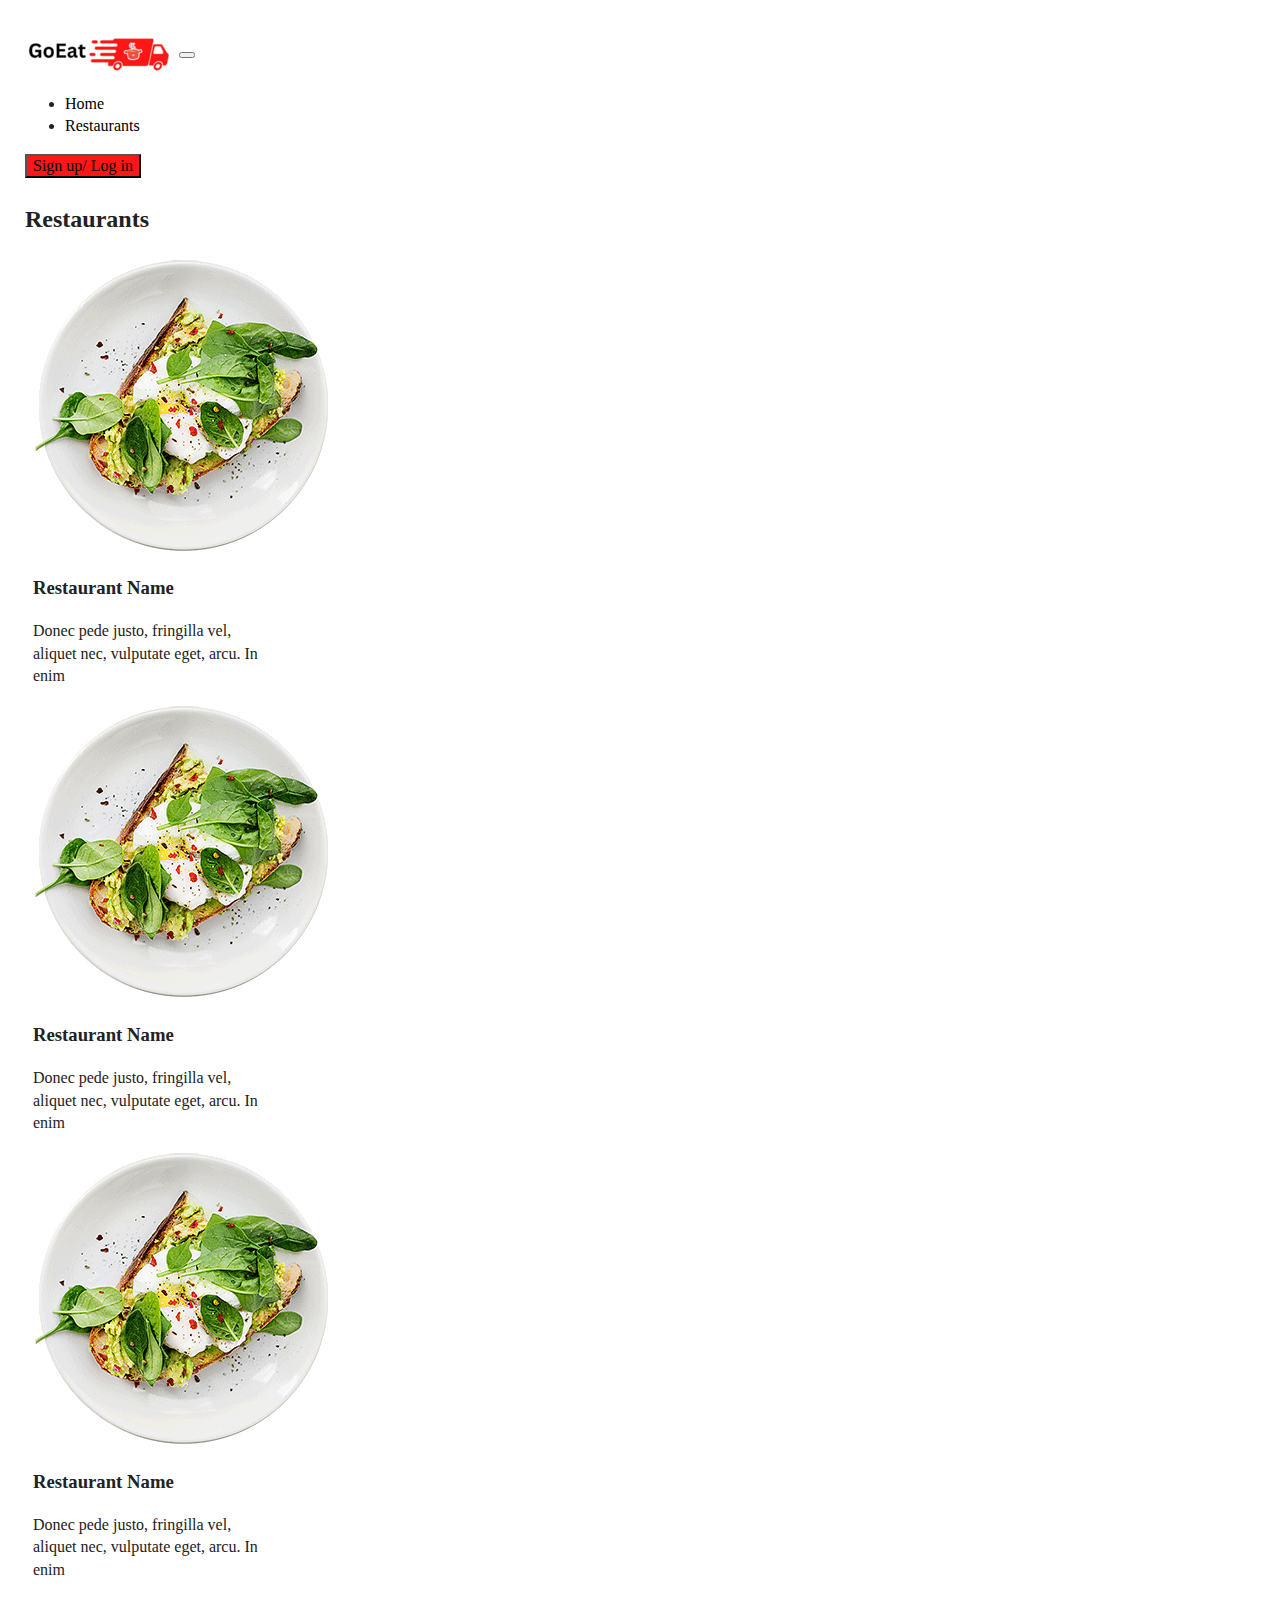
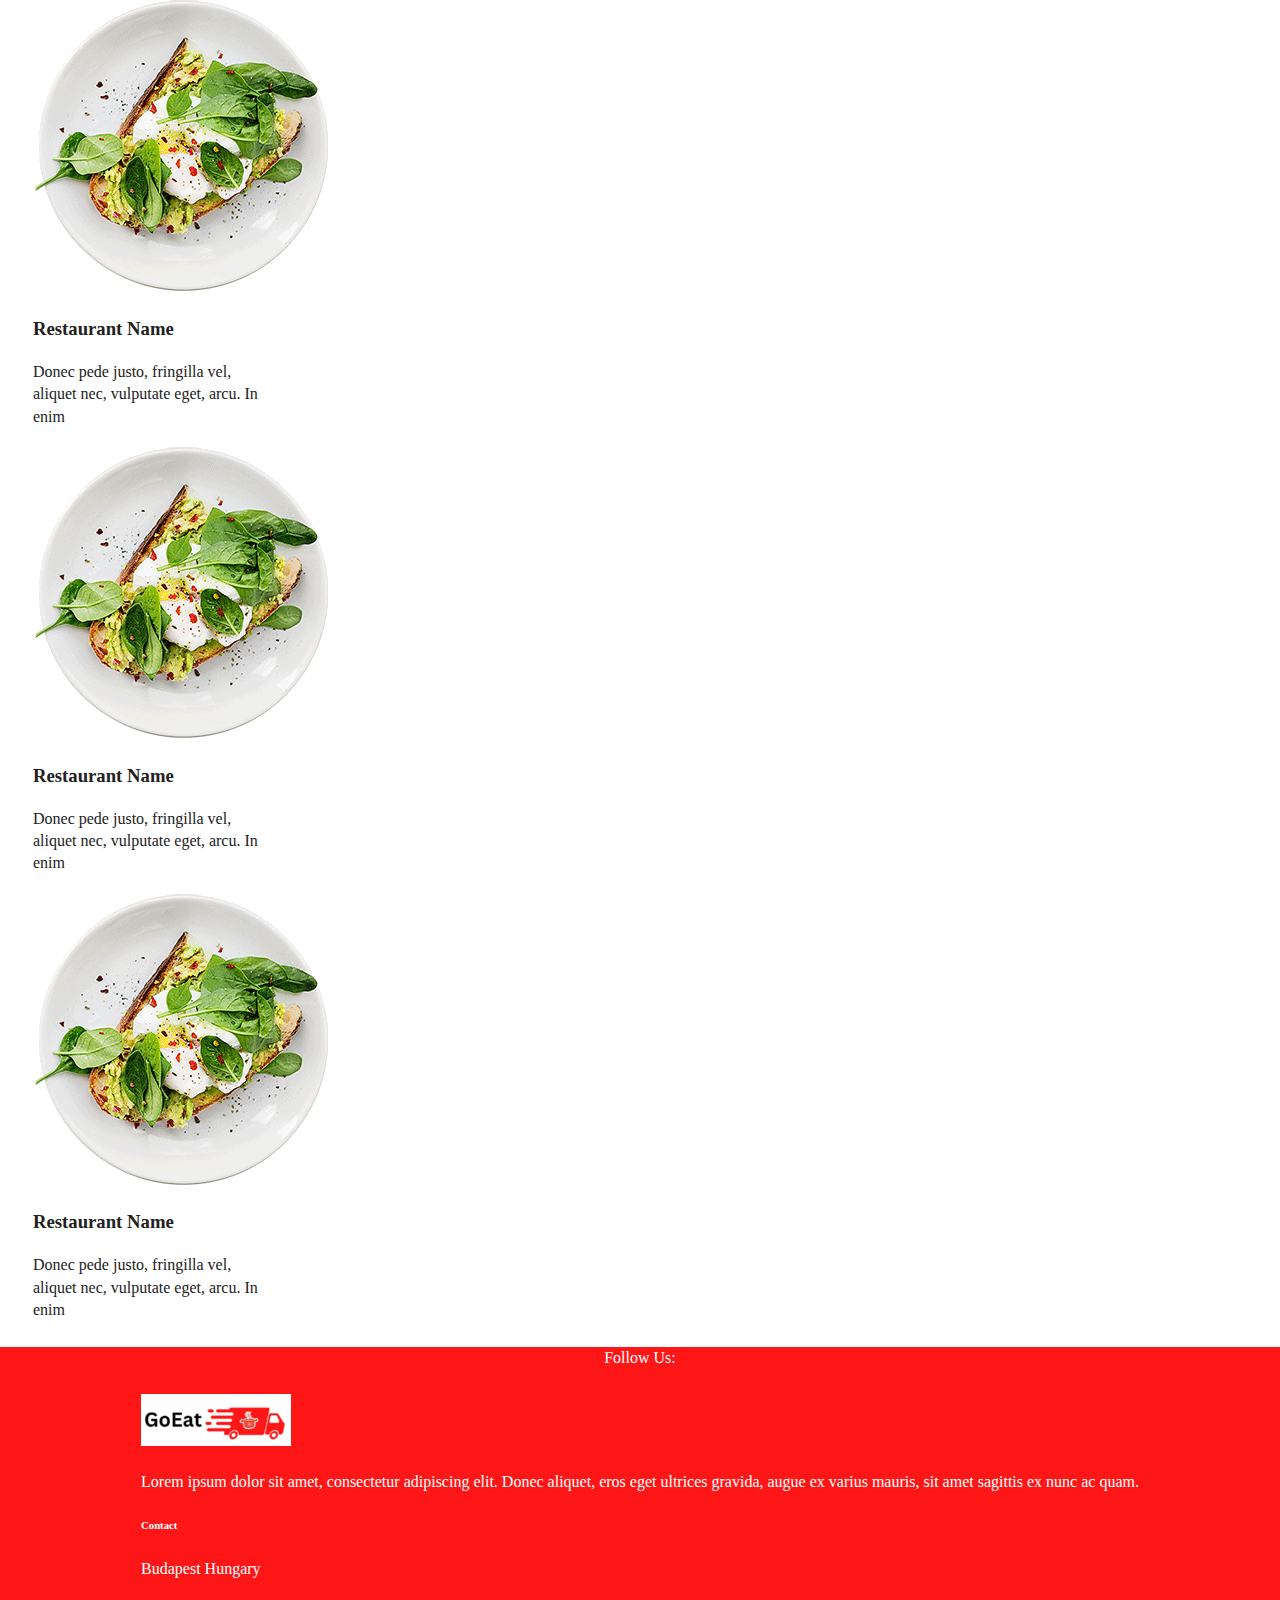
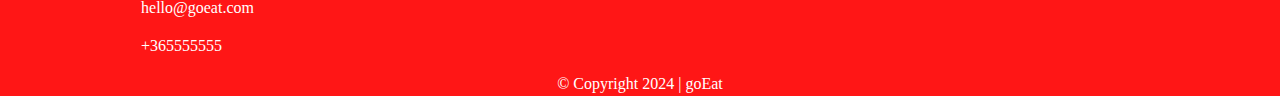
<file: restaurant-list.html>
<!DOCTYPE html>
<html lang="en">

<head>
  <meta charset="utf-8" />
  <meta name="viewport" content="width=device-width, initial-scale=1" />
  <link href="https://cdn.jsdelivr.net/npm/bootstrap@5.0.2/dist/css/bootstrap.min.css" rel="stylesheet"
    integrity="sha384-EVSTQN3/azprG1Anm3QDgpJLIm9Nao0Yz1ztcQTwFspd3yD65VohhpuuCOmLASjC" crossorigin="anonymous" />
  <title>goEats</title>
  <link rel="stylesheet" href="https://use.fontawesome.com/releases/v5.5.0/css/all.css"
    integrity="sha384-B4dIYHKNBt8Bc12p+WXckhzcICo0wtJAoU8YZTY5qE0Id1GSseTk6S+L3BlXeVIU" crossorigin="anonymous" />
  <link rel="stylesheet" href="css/normalize.css" />
  <link rel="stylesheet" href="css/main.css" />
</head>

<body>

   <header>
    <div class="content-wrapper">
      <nav class="navbar fixed-top navbar-expand-lg navbar-light bg-white">
        <div class="container-fluid">
          <a class="navbar-brand" href="index.html"><img src="img/goEatLogo.png" alt="goeat logo" /></a>
          <button class="navbar-toggler" type="button" data-bs-toggle="collapse" data-bs-target="#navbarTogglerDemo02"
            aria-controls="navbarTogglerDemo02" aria-expanded="false" aria-label="Toggle navigation">
            <span class="navbar-toggler-icon"></span>
          </button>
          <div class="collapse navbar-collapse" id="navbarTogglerDemo02">
            <ul class="navbar-nav me-auto mb-2 mb-lg-0">
              <li class="nav-item">
                <a class="nav-link active" aria-current="page" href="index.html">Home</a>
              </li>
              <li class="nav-item">
                <a class="nav-link" href="restaurant-list.html">Restaurants</a>
              </li>
            </ul>
            <div class="d-flex">
              <button class="btn btn-danger login-button"><a href="login.html">Sign up/ Log in</a></button>
            </div>
          </div>
      </nav>
    </div>
  </header>

  <main>
    <section class="restaurant">
      <div class="content-wrapper">
        <h2>Restaurants</h2>
        <div class="card-deck container">
          <div class="row">
            <div class="card col-lg-4" style="width: 15rem;">
              <a href=""><img src="img/5f890629d3bcf7f61684affb_food-3.png" alt="" class="card-img-top" /></a>
              <div class="card-body">
                <h3 class="card-title">Restaurant Name</h3>
                <p class="card-text">Donec pede justo, fringilla vel, aliquet nec, vulputate eget, arcu. In enim</p>
              </div>
            </div>
            <div class="card col-lg-4" style="width: 15rem;">
              <a href=""><img src="img/5f890629d3bcf7f61684affb_food-3.png" alt="" class="card-img-top" /></a>
              <div class="card-body">
                <h3 class="card-title">Restaurant Name</h3>
                <p class="card-text">Donec pede justo, fringilla vel, aliquet nec, vulputate eget, arcu. In enim</p>
              </div>
            </div>
            <div class="card col-lg-4" style="width: 15rem;">
              <a href=""><img src="img/5f890629d3bcf7f61684affb_food-3.png" alt="" class="card-img-top" /></a>
              <div class="card-body">
                <h3 class="card-title">Restaurant Name</h3>
                <p class="card-text">Donec pede justo, fringilla vel, aliquet nec, vulputate eget, arcu. In enim</p>
              </div>
            </div>
          

            <div class="card col-lg-4" style="width: 15rem;">
              <a href=""><img src="img/5f890629d3bcf7f61684affb_food-3.png" alt="" class="card-img-top" /></a>
              <div class="card-body">
                <h3 class="card-title">Restaurant Name</h3>
                <p class="card-text">Donec pede justo, fringilla vel, aliquet nec, vulputate eget, arcu. In enim</p>
              </div>
            </div>
            <div class="card col-lg-4" style="width: 15rem;">
              <a href=""><img src="img/5f890629d3bcf7f61684affb_food-3.png" alt="" class="card-img-top" /></a>
              <div class="card-body">
                <h3 class="card-title">Restaurant Name</h3>
                <p class="card-text">Donec pede justo, fringilla vel, aliquet nec, vulputate eget, arcu. In enim</p>
              </div>
            </div>
            <div class="card col-lg-4" style="width: 15rem;">
              <a href=""><img src="img/5f890629d3bcf7f61684affb_food-3.png" alt="" class="card-img-top" /></a>
              <div class="card-body">
                <h3 class="card-title">Restaurant Name</h3>
                <p class="card-text">Donec pede justo, fringilla vel, aliquet nec, vulputate eget, arcu. In enim</p>
              </div>
            </div>
            </div>

          </div>

  
      </div>
      </div>
    </section>
  </main>

 <footer class="text-center text-lg-start bg-body-tertiary ">
    <section class="d-flex justify-content-center justify-content-lg-between p-4 border-bottom">
      <div class="me-5 d-none d-lg-block">
        <span>Follow Us:</span>
      </div>
      <div>
        <a href="" class="me-4 text-reset">
          <i class="fab fa-facebook-f"></i>
        </a>
        <a href="" class="me-4 text-reset">
          <i class="fab fa-instagram"></i>
        </a>
        <a href="" class="me-4 text-reset">
          <i class="fab fa-linkedin"></i>
        </a>
      </div>
    </section>

    <section class="">
      <div class="container text-center text-md-start mt-5">

        <div class="row mt-3">
          <div class="col-md-4 col-lg-4 col-xl-3 mx-auto mb-4">
            <h6 class="text-uppercase fw-bold mb-4">
              <img src="img/goEatLogo.png" alt="goeat logo">
            </h6>
            <p>
              Lorem ipsum dolor sit amet, consectetur adipiscing elit. Donec aliquet, eros eget ultrices gravida, augue
              ex varius mauris, sit amet sagittis ex nunc ac quam.
            </p>
          </div>
          <div class="col-md-4 col-lg-4 col-xl-2 mx-auto mb-md-0 mb-4">
            <h6 class="text-uppercase fw-bold mb-4">Contact</h6>
            <p><i class="fas fa-home me-3"></i>Budapest Hungary</p>
            <p><i class="fas fa-envelope me-3"></i>hello@goeat.com</p>
            <p><i class="fas fa-phone me-3"></i> +365555555</p>
          </div>
        </div>
      </div>
    </section>

    <div class="text-center p-4">
      © Copyright 2024 | goEat
    </div>

  </footer>

  <script src="https://code.jquery.com/jquery-3.3.1.slim.min.js"
    integrity="sha384-q8i/X+965DzO0rT7abK41JStQIAqVgRVzpbzo5smXKp4YfRvH+8abtTE1Pi6jizo"
    crossorigin="anonymous"></script>
  <script src="https://cdn.jsdelivr.net/npm/popper.js@1.14.7/dist/umd/popper.min.js"
    integrity="sha384-UO2eT0CpHqdSJQ6hJty5KVphtPhzWj9WO1clHTMGa3JDZwrnQq4sF86dIHNDz0W1"
    crossorigin="anonymous"></script>
  <script src="https://cdn.jsdelivr.net/npm/bootstrap@4.3.1/dist/js/bootstrap.min.js"
    integrity="sha384-JjSmVgyd0p3pXB1rRibZUAYoIIy6OrQ6VrjIEaFf/nJGzIxFDsf4x0xIM+B07jRM"
    crossorigin="anonymous"></script>
</body>

</html>
</file>
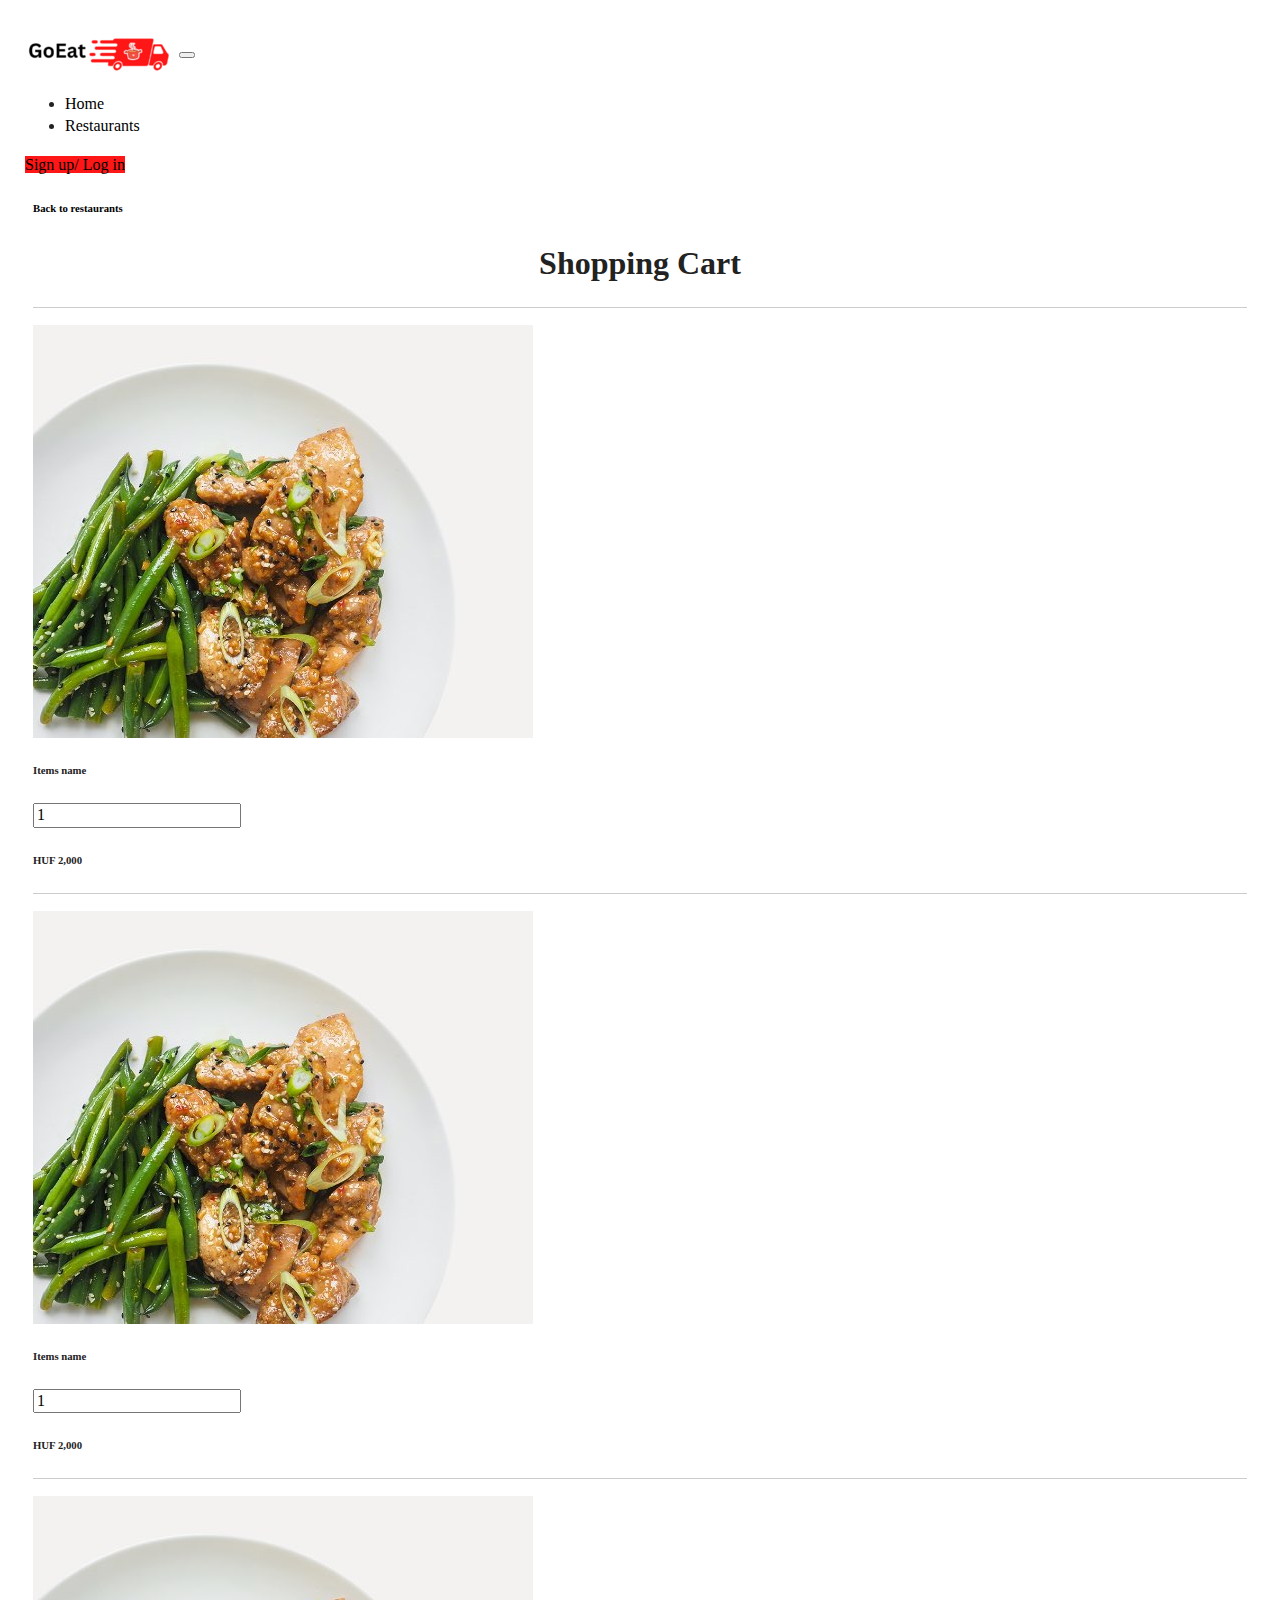
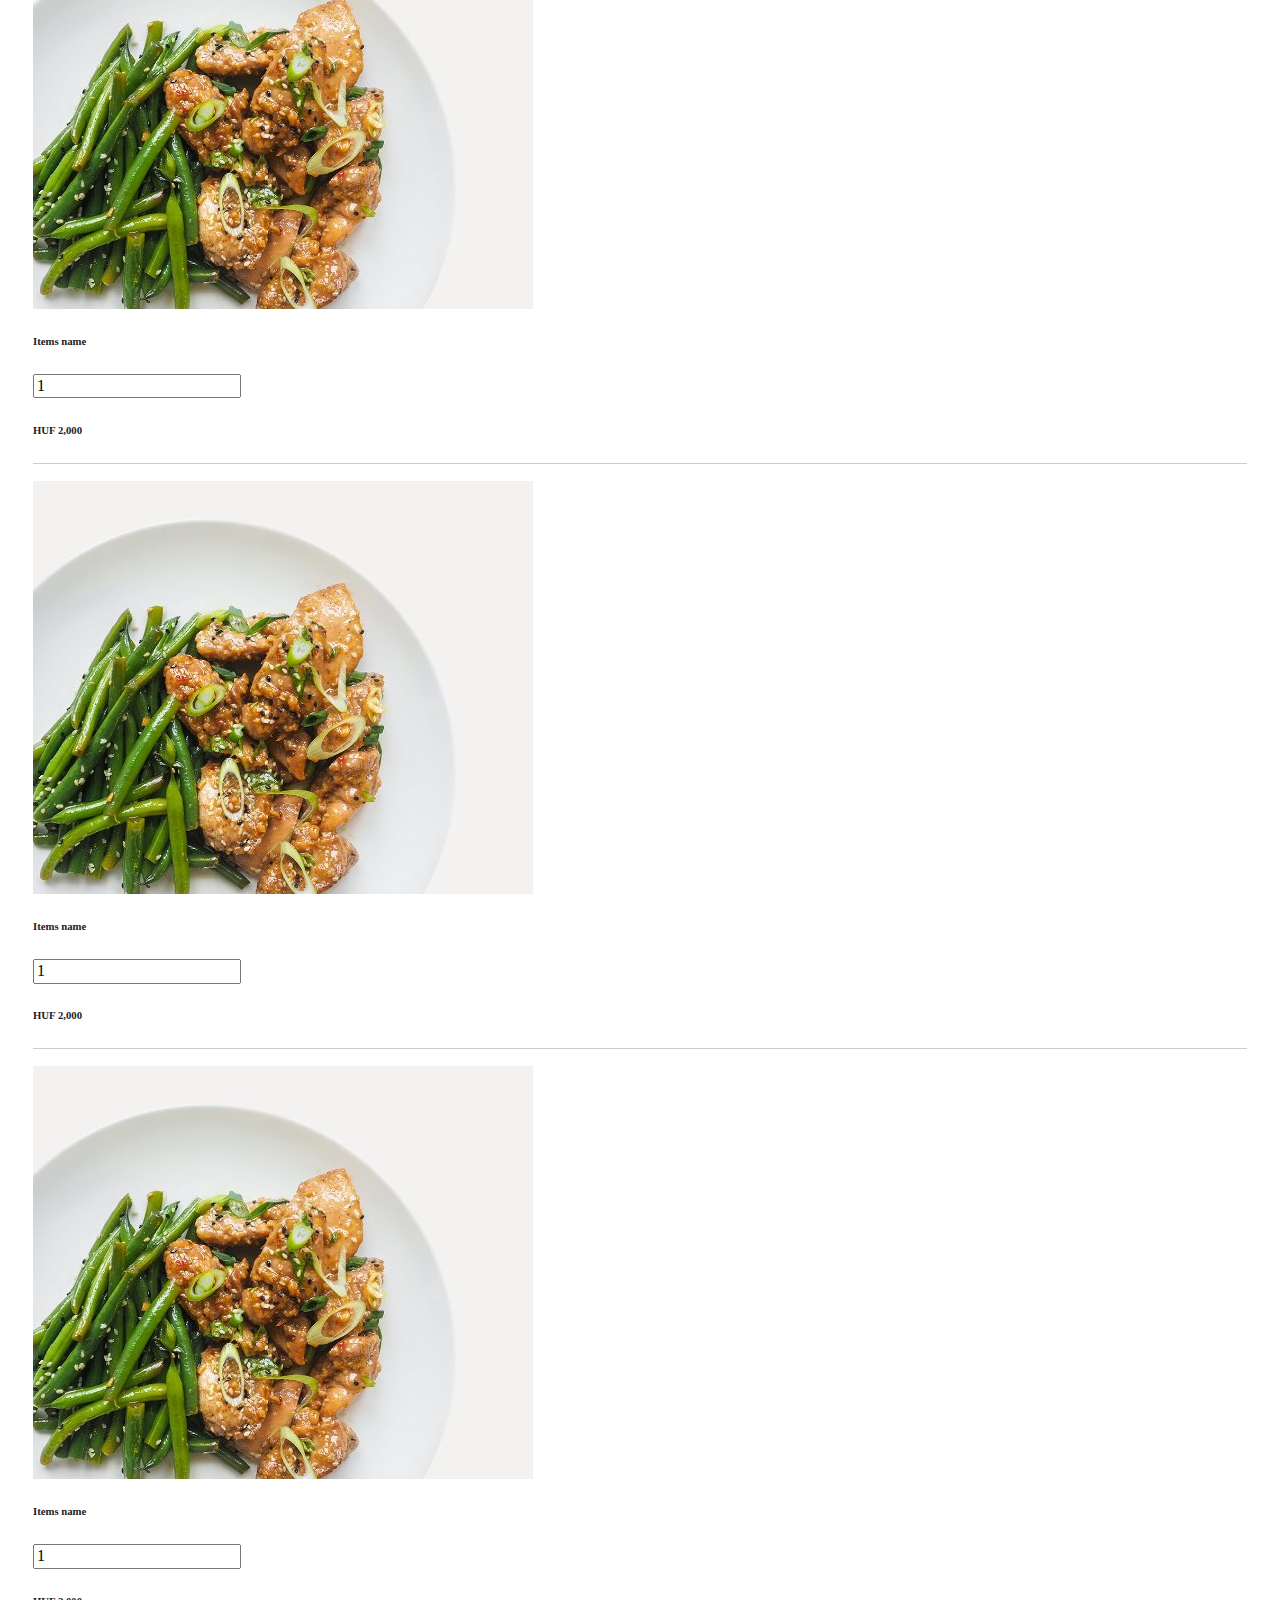
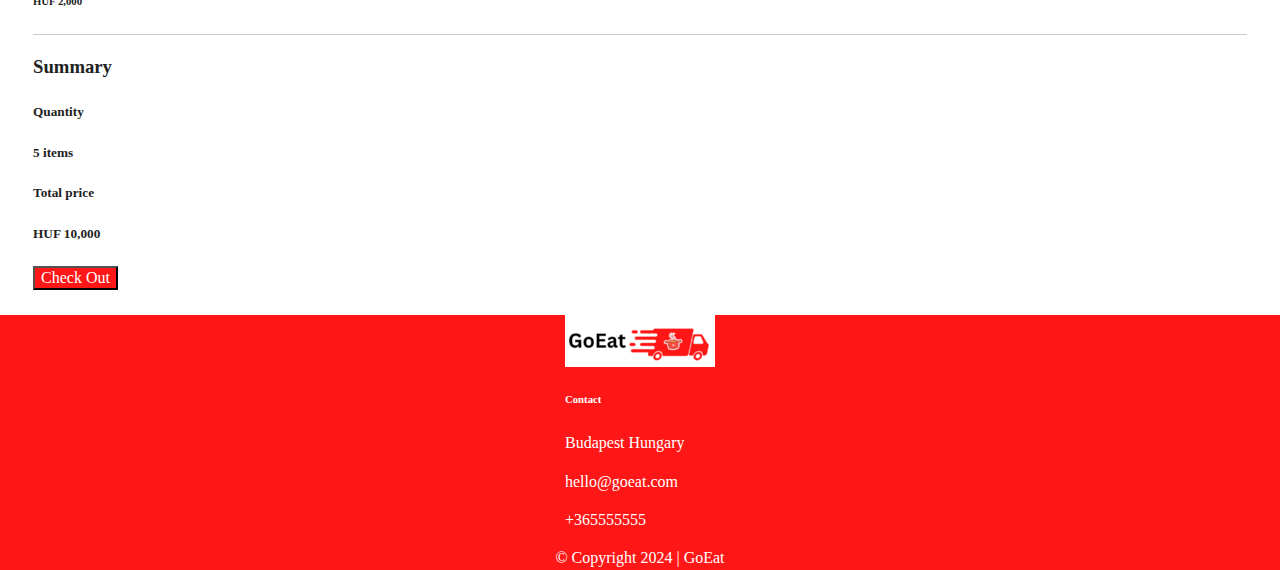
<file: shopping-cart.html>
<!DOCTYPE html>
<html lang="en">
  <head>
    <meta charset="utf-8" />
    <meta name="viewport" content="width=device-width, initial-scale=1" />
    <link
      href="https://cdn.jsdelivr.net/npm/bootstrap@5.0.2/dist/css/bootstrap.min.css"
      rel="stylesheet"
      integrity="sha384-EVSTQN3/azprG1Anm3QDgpJLIm9Nao0Yz1ztcQTwFspd3yD65VohhpuuCOmLASjC"
      crossorigin="anonymous"
    />
    <title>GoEat</title>
    <link
      rel="stylesheet"
      href="https://use.fontawesome.com/releases/v5.5.0/css/all.css"
      integrity="sha384-B4dIYHKNBt8Bc12p+WXckhzcICo0wtJAoU8YZTY5qE0Id1GSseTk6S+L3BlXeVIU"
      crossorigin="anonymous"
    />
    <link rel="stylesheet" href="css/normalize.css" />
    <link rel="stylesheet" href="css/main.css" />
  </head>

  <body>
    <header>
      <div class="content-wrapper">
        <nav
          class="navbar fixed-top navbar-expand-lg navbar-expand-md navbar-light bg-white"
        >
          <div class="container-fluid">
            <a class="navbar-brand col-lg-4" href="index.html"
              ><img src="img/goEatLogo.png" alt="goeat logo"
            /></a>

            <button
              class="navbar-toggler"
              type="button"
              data-toggle="collapse"
              data-target="#navbarSupportedContent"
              aria-controls="navbarSupportedContent"
              aria-expanded="false"
              aria-label="Toggle navigation"
            >
              <span class="navbar-toggler-icon"></span>
            </button>

            <div
              class="collapse navbar-collapse justify-content-between"
              id="navbarSupportedContent"
            >
              <ul class="navbar-nav col-lg-4">
                <li class="nav-item active">
                  <a class="nav-link" href="index.html">Home</a>
                </li>
                <li class="nav-item">
                  <a class="nav-link" href="restaurant-list.html"
                    >Restaurants</a
                  >
                </li>
              </ul>
              <div class="nav-item justify-content-between">
                <a href="shopping-cart.html" style="color: grey">
                  <i class="fa fa-shopping-cart fa-lg"></i
                ></a>
                <a class="btn btn-danger login-button ml-3" href="login.html"
                  >Sign up/ Log in</a
                >
              </div>
            </div>
          </div>
        </nav>
      </div>
    </header>

    <main>
      <div class="content-wrapper">
        <section class="shopping-cart h-100">
          <div class="container py-5 h-100">
            <div class="row">
              <div class="col-12">
                <div class="card" style="border-radius: 15px">
                  <div class="card-body p-0">
                    <div class="row p-5">
                      <h6 class="mb-0">
                        <a href="restaurant-list.html" class="text-body"
                          ><i class="fas fa-long-arrow-alt-left me-2"></i>Back
                          to restaurants</a
                        >
                      </h6>
                      <div class="d-flex mb-3">
                        <h1 class="fw-bold mb-0">Shopping Cart</h1>
                      </div>

                      <hr class="my-4" />

                      <div class="shopping-item">
                        <div
                          class="row mb-4 d-flex justify-content-between align-items-center"
                        >
                          <div class="col-6 col-md-2 col-lg-2 col-xl-2 mb-2">
                            <img
                              src="img/5f8e4e539e39d4f721e71816_food_3.jpg"
                              class="img-fluid rounded-3"
                              alt="food"
                            />
                          </div>
                          <div class="col-6 col-md-3 col-lg-3 col-xl-3">
                            <h6>Items name</h6>
                          </div>
                          <div class="col-5 col-md-3 col-lg-3 col-xl-2 d-flex">
                            <input
                              id="quantity-1"
                              type="number"
                              value="1"
                              class="form-control quantity-input"
                            />
                          </div>
                          <div class="col-4 col-md-3 col-lg-2 col-xl-2">
                            <h6 class="mb-0">HUF 2,000</h6>
                          </div>
                          <div class="col-2 col-md-1 col-lg-1 col-xl-1">
                            <a href="#!" class="text-muted"
                              ><i class="fas fa-trash"></i
                            ></a>
                          </div>
                        </div>
                      </div>

                      <hr class="my-4" />

                      <div class="shopping-item">
                        <div
                          class="row mb-4 d-flex justify-content-between align-items-center"
                        >
                          <div class="col-6 col-md-2 col-lg-2 col-xl-2 mb-2">
                            <img
                              src="img/5f8e4e539e39d4f721e71816_food_3.jpg"
                              class="img-fluid rounded-3"
                              alt="food"
                            />
                          </div>
                          <div class="col-6 col-md-3 col-lg-3 col-xl-3">
                            <h6>Items name</h6>
                          </div>
                          <div class="col-5 col-md-3 col-lg-3 col-xl-2 d-flex">
                            <input
                              id="quantity-2"
                              type="number"
                              value="1"
                              class="form-control quantity-input"
                            />
                          </div>
                          <div class="col-4 col-md-3 col-lg-2 col-xl-2">
                            <h6 class="mb-0">HUF 2,000</h6>
                          </div>
                          <div class="col-2 col-md-1 col-lg-1 col-xl-1">
                            <a href="#!" class="text-muted"
                              ><i class="fas fa-trash"></i
                            ></a>
                          </div>
                        </div>
                      </div>

                      <hr class="my-4" />

                      <div class="shopping-item">
                        <div
                          class="row mb-4 d-flex justify-content-between align-items-center"
                        >
                          <div class="col-6 col-md-2 col-lg-2 col-xl-2 mb-2">
                            <img
                              src="img/5f8e4e539e39d4f721e71816_food_3.jpg"
                              class="img-fluid rounded-3"
                              alt="food"
                            />
                          </div>
                          <div class="col-6 col-md-3 col-lg-3 col-xl-3">
                            <h6>Items name</h6>
                          </div>
                          <div class="col-5 col-md-3 col-lg-3 col-xl-2 d-flex">
                            <input
                              id="quantity-3"
                              type="number"
                              value="1"
                              class="form-control quantity-input"
                            />
                          </div>
                          <div class="col-4 col-md-3 col-lg-2 col-xl-2">
                            <h6 class="mb-0">HUF 2,000</h6>
                          </div>
                          <div class="col-2 col-md-1 col-lg-1 col-xl-1">
                            <a href="#!" class="text-muted"
                              ><i class="fas fa-trash"></i
                            ></a>
                          </div>
                        </div>
                      </div>

                      <hr class="my-4" />

                      <div class="shopping-item">
                        <div
                          class="row mb-4 d-flex justify-content-between align-items-center"
                        >
                          <div class="col-6 col-md-2 col-lg-2 col-xl-2 mb-2">
                            <img
                              src="img/5f8e4e539e39d4f721e71816_food_3.jpg"
                              class="img-fluid rounded-3"
                              alt="food"
                            />
                          </div>
                          <div class="col-6 col-md-3 col-lg-3 col-xl-3">
                            <h6>Items name</h6>
                          </div>
                          <div class="col-5 col-md-3 col-lg-3 col-xl-2 d-flex">
                            <input
                              id="quantity-4"
                              type="number"
                              value="1"
                              class="form-control quantity-input"
                            />
                          </div>
                          <div class="col-4 col-md-3 col-lg-2 col-xl-2">
                            <h6 class="mb-0">HUF 2,000</h6>
                          </div>
                          <div class="col-2 col-md-1 col-lg-1 col-xl-1">
                            <a href="#!" class="text-muted"
                              ><i class="fas fa-trash"></i
                            ></a>
                          </div>
                        </div>
                      </div>

                      <hr class="my-4" />

                      <div class="shopping-item">
                        <div
                          class="row mb-4 d-flex justify-content-between align-items-center"
                        >
                          <div class="col-6 col-md-2 col-lg-2 col-xl-2 mb-2">
                            <img
                              src="img/5f8e4e539e39d4f721e71816_food_3.jpg"
                              class="img-fluid rounded-3"
                              alt="food"
                            />
                          </div>
                          <div class="col-6 col-md-3 col-lg-3 col-xl-3">
                            <h6>Items name</h6>
                          </div>
                          <div class="col-5 col-md-3 col-lg-3 col-xl-2 d-flex">
                            <input
                              id="quantity-5"
                              type="number"
                              value="1"
                              class="form-control quantity-input"
                            />
                          </div>
                          <div class="col-4 col-md-3 col-lg-2 col-xl-2">
                            <h6 class="mb-0">HUF 2,000</h6>
                          </div>
                          <div class="col-2 col-md-1 col-lg-1 col-xl-1">
                            <a href="#!" class="text-muted"
                              ><i class="fas fa-trash"></i
                            ></a>
                          </div>
                        </div>
                      </div>
                      <hr class="my-4" />

                      <div class="shopping-summary">
                        <h3 class="fw-bold mb-5 mt-2 pt-1">Summary</h3>
                        <div class="d-flex justify-content-between mb-4">
                          <h5 class="text-uppercase">Quantity</h5>
                          <h5>5 items</h5>
                        </div>

                        <div class="d-flex justify-content-between mb-5">
                          <h5 class="text-uppercase">Total price</h5>
                          <h5>HUF 10,000</h5>
                        </div>
                        <div class="d-flex justify-content-center">
                          <button
                            type="button"
                            class="btn btn-danger btn-block btn-lg"
                          >
                            <a href="checkout.html" style="color: white"
                              >Check Out</a
                            >
                          </button>
                        </div>
                      </div>
                    </div>
                  </div>
                </div>
              </div>
            </div>
          </div>
        </section>
      </div>
    </main>

    <footer class="text-center text-lg-start">
      <section class="contact">
        <div class="container text-center p-4">
          <div class="row mt-3">
            <div class="mx-auto mb-4">
              <img src="img/goEatLogo.png" alt="goeat logo" />
            </div>
            <div class="mx-auto mb-md-0 mb-4">
              <h6 class="text-uppercase fw-bold mb-4">Contact</h6>
              <p><i class="fas fa-home me-3"></i>Budapest Hungary</p>
              <p><i class="fas fa-envelope me-3"></i>hello@goeat.com</p>
              <p><i class="fas fa-phone me-3"></i> +365555555</p>
            </div>
          </div>
        </div>
      </section>
      <section class="social-media mb-4">
        <a class="btn btn-outline btn-floating m-1" href="#!" role="button"
          ><i class="fab fa-facebook-f" style="color: white"></i
        ></a>

        <a class="btn btn-outline btn-floating m-1" href="#!" role="button"
          ><i class="fab fa-instagram" style="color: white"></i
        ></a>

        <a class="btn btn-outline btn-floating m-1" href="#!" role="button"
          ><i class="fab fa-linkedin-in" style="color: white"></i
        ></a>
      </section>

      <div class="copyright text-center p-4">© Copyright 2024 | GoEat</div>
    </footer>

    <script
      src="https://code.jquery.com/jquery-3.2.1.slim.min.js"
      integrity="sha384-KJ3o2DKtIkvYIK3UENzmM7KCkRr/rE9/Qpg6aAZGJwFDMVNA/GpGFF93hXpG5KkN"
      crossorigin="anonymous"
    ></script>
    <script
      src="https://cdn.jsdelivr.net/npm/popper.js@1.12.9/dist/umd/popper.min.js"
      integrity="sha384-ApNbgh9B+Y1QKtv3Rn7W3mgPxhU9K/ScQsAP7hUibX39j7fakFPskvXusvfa0b4Q"
      crossorigin="anonymous"
    ></script>
    <script
      src="https://cdn.jsdelivr.net/npm/bootstrap@4.0.0/dist/js/bootstrap.min.js"
      integrity="sha384-JZR6Spejh4U02d8jOt6vLEHfe/JQGiRRSQQxSfFWpi1MquVdAyjUar5+76PVCmYl"
      crossorigin="anonymous"
    ></script>
  </body>
</html>
</file>
<file: css/main.css>
/*! HTML5 Boilerplate v8.0.0 | MIT License | https://html5boilerplate.com/ */

/* main.css 2.1.0 | MIT License | https://github.com/h5bp/main.css#readme */
/*
 * What follows is the result of much research on cross-browser styling.
 * Credit left inline and big thanks to Nicolas Gallagher, Jonathan Neal,
 * Kroc Camen, and the H5BP dev community and team.
 */

/* ==========================================================================
   Base styles: opinionated defaults
   ========================================================================== */

html {
  color: #222;
  font-size: 1em;
  line-height: 1.4;
}

/*
 * Remove text-shadow in selection highlight:
 * https://twitter.com/miketaylr/status/12228805301
 *
 * Vendor-prefixed and regular ::selection selectors cannot be combined:
 * https://stackoverflow.com/a/16982510/7133471
 *
 * Customize the background color to match your design.
 */

::-moz-selection {
  background: #b3d4fc;
  text-shadow: none;
}

::selection {
  background: #b3d4fc;
  text-shadow: none;
}

/*
 * A better looking default horizontal rule
 */

hr {
  display: block;
  height: 1px;
  border: 0;
  border-top: 1px solid #ccc;
  margin: 1em 0;
  padding: 0;
}

/*
 * Remove the gap between audio, canvas, iframes,
 * images, videos and the bottom of their containers:
 * https://github.com/h5bp/html5-boilerplate/issues/440
 */

audio,
canvas,
iframe,
img,
svg,
video {
  vertical-align: middle;
}

/*
 * Remove default fieldset styles.
 */

fieldset {
  border: 0;
  margin: 0;
  padding: 0;
}

/*
 * Allow only vertical resizing of textareas.
 */

textarea {
  resize: vertical;
}

/* ==========================================================================
   Author's custom styles
   ========================================================================== */

h1 {
  text-align: center;
}

.login-button a {
  color: white;
}
a:link {
  text-decoration: none;
  color: #000;
}

a:visited {
  text-decoration: none;
}

.content-wrapper {
  margin: 25px;
}

.card {
  margin: 0.5em;
}

.hero-area {
  background: url(../img/hero.png);
  background-size: cover;
  background-position: center;
  min-height: 500px;
  display: flex;
  justify-content: center;
  align-items: center;
}

.hero-area h1 {
  font-size: 3.25em;
  font-family: "Poppins", Helvetica, Arial, sans-serif;
  font-weight: 500;
  line-height: 1.2;
}

footer {
  display: flex;
  flex-direction: column;
  align-items: center;
  text-align: justify;
  background-color: #ff1616;
  color: white;
}

footer .social-icons {
  display: flex;
  justify-content: space-evenly;
  align-items: center;
}

footer .social-icons p {
  display: flex;
  justify-content: space-around;
  align-items: center;
}

footer .social-icons p i {
  color: #fff;
  font-size: 1.5em;
}

.btn-danger {
  background-color: #ff1616;
}
/* ==========================================================================
   Helper classes
   ========================================================================== */

/*
 * Hide visually and from screen readers
 */

.hidden,
[hidden] {
  display: none !important;
}

/*
 * Hide only visually, but have it available for screen readers:
 * https://snook.ca/archives/html_and_css/hiding-content-for-accessibility
 *
 * 1. For long content, line feeds are not interpreted as spaces and small width
 *    causes content to wrap 1 word per line:
 *    https://medium.com/@jessebeach/beware-smushed-off-screen-accessible-text-5952a4c2cbfe
 */

.sr-only {
  border: 0;
  clip: rect(0, 0, 0, 0);
  height: 1px;
  margin: -1px;
  overflow: hidden;
  padding: 0;
  position: absolute;
  white-space: nowrap;
  width: 1px;
  /* 1 */
}

/*
 * Extends the .sr-only class to allow the element
 * to be focusable when navigated to via the keyboard:
 * https://www.drupal.org/node/897638
 */

.sr-only.focusable:active,
.sr-only.focusable:focus {
  clip: auto;
  height: auto;
  margin: 0;
  overflow: visible;
  position: static;
  white-space: inherit;
  width: auto;
}

/*
 * Hide visually and from screen readers, but maintain layout
 */

.invisible {
  visibility: hidden;
}

/*
 * Clearfix: contain floats
 *
 * For modern browsers
 * 1. The space content is one way to avoid an Opera bug when the
 *    `contenteditable` attribute is included anywhere else in the document.
 *    Otherwise it causes space to appear at the top and bottom of elements
 *    that receive the `clearfix` class.
 * 2. The use of `table` rather than `block` is only necessary if using
 *    `:before` to contain the top-margins of child elements.
 */

.clearfix::before,
.clearfix::after {
  content: " ";
  display: table;
}

.clearfix::after {
  clear: both;
}

/* ==========================================================================
   EXAMPLE Media Queries for Responsive Design.
   These examples override the primary ('mobile first') styles.
   Modify as content requires.
   ========================================================================== */

@media only screen and (min-width: 35em) {
  /* Style adjustments for viewports that meet the condition */
}

@media print,
  (-webkit-min-device-pixel-ratio: 1.25),
  (min-resolution: 1.25dppx),
  (min-resolution: 120dpi) {
  /* Style adjustments for high resolution devices */
}

/* ==========================================================================
   Print styles.
   Inlined to avoid the additional HTTP request:
   https://www.phpied.com/delay-loading-your-print-css/
   ========================================================================== */

@media print {
  *,
  *::before,
  *::after {
    background: #fff !important;
    color: #000 !important;
    /* Black prints faster */
    box-shadow: none !important;
    text-shadow: none !important;
  }

  a,
  a:visited {
    text-decoration: underline;
  }

  a[href]::after {
    content: " (" attr(href) ")";
  }

  abbr[title]::after {
    content: " (" attr(title) ")";
  }

  /*
   * Don't show links that are fragment identifiers,
   * or use the `javascript:` pseudo protocol
   */
  a[href^="#"]::after,
  a[href^="javascript:"]::after {
    content: "";
  }

  pre {
    white-space: pre-wrap !important;
  }

  pre,
  blockquote {
    border: 1px solid #999;
    page-break-inside: avoid;
  }

  /*
   * Printing Tables:
   * https://web.archive.org/web/20180815150934/http://css-discuss.incutio.com/wiki/Printing_Tables
   */
  thead {
    display: table-header-group;
  }

  tr,
  img {
    page-break-inside: avoid;
  }

  p,
  h2,
  h3 {
    orphans: 3;
    widows: 3;
  }

  h2,
  h3 {
    page-break-after: avoid;
  }
}
</file>
